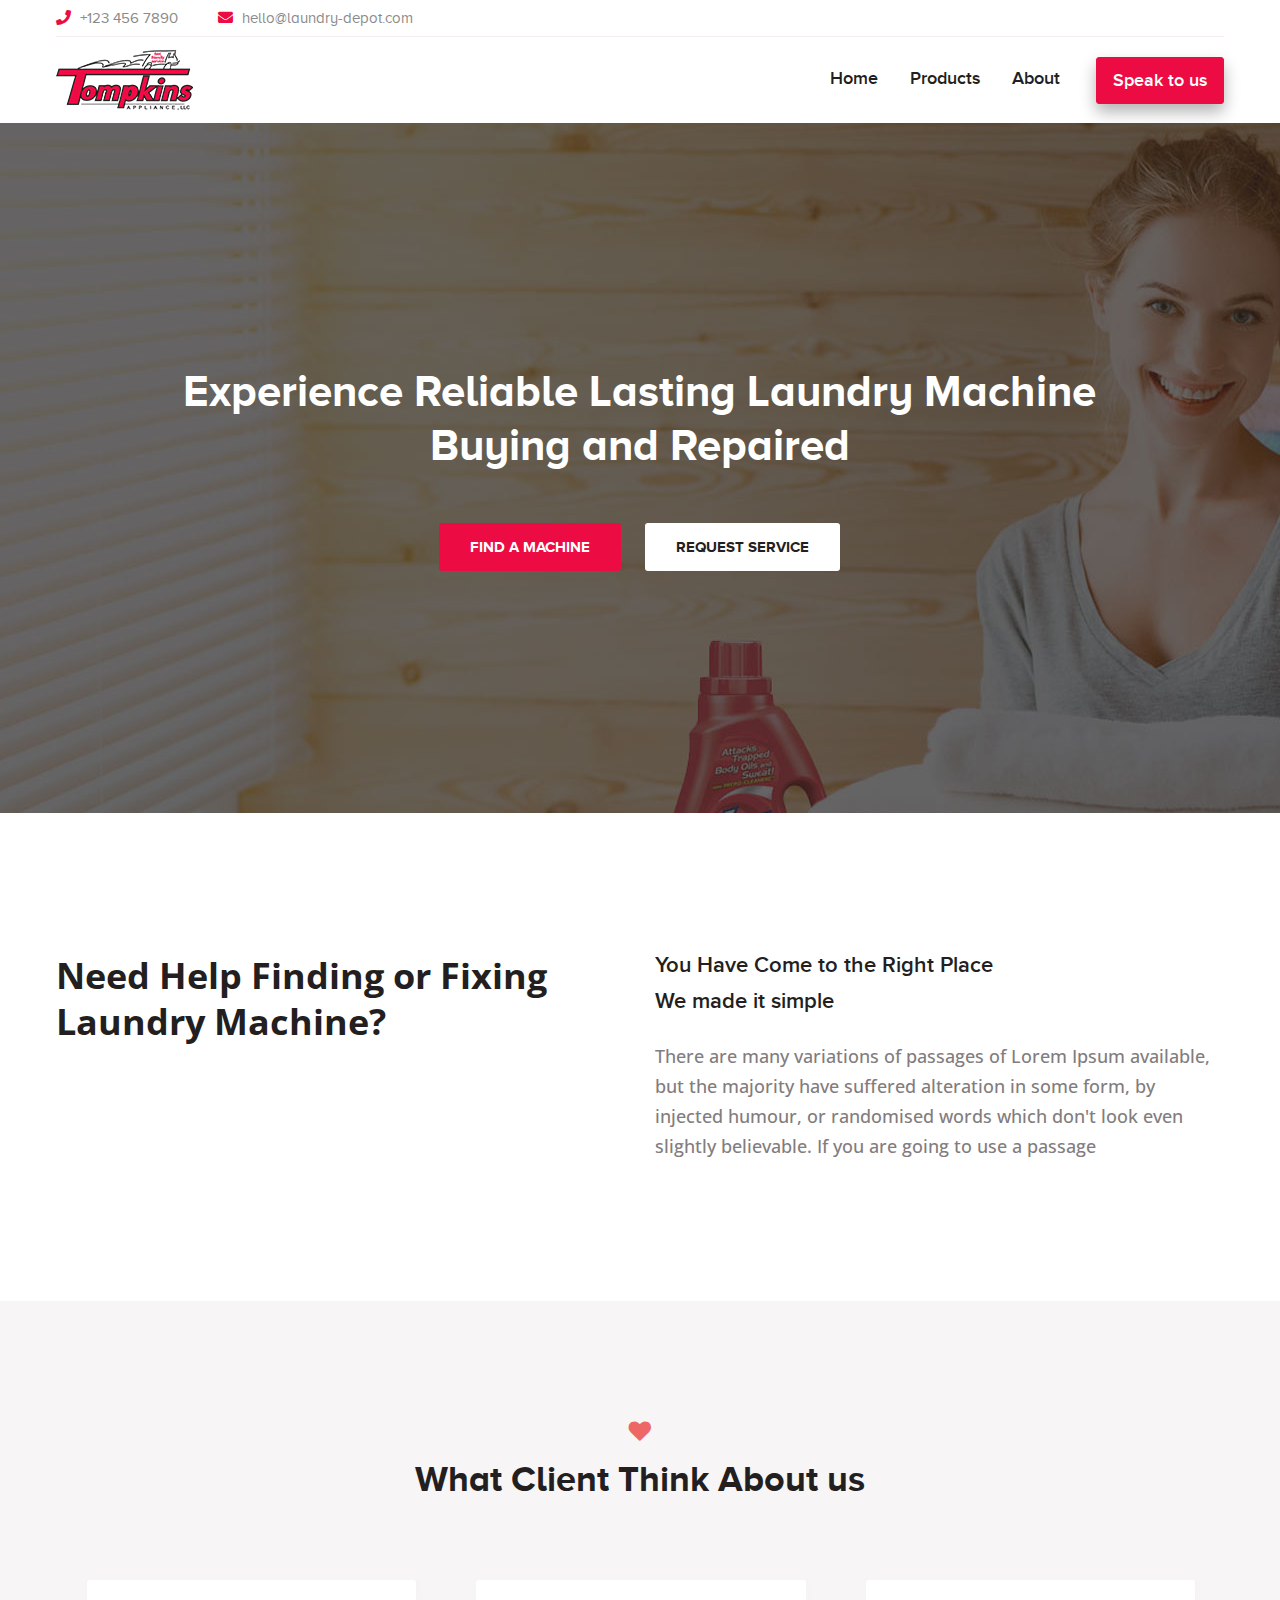
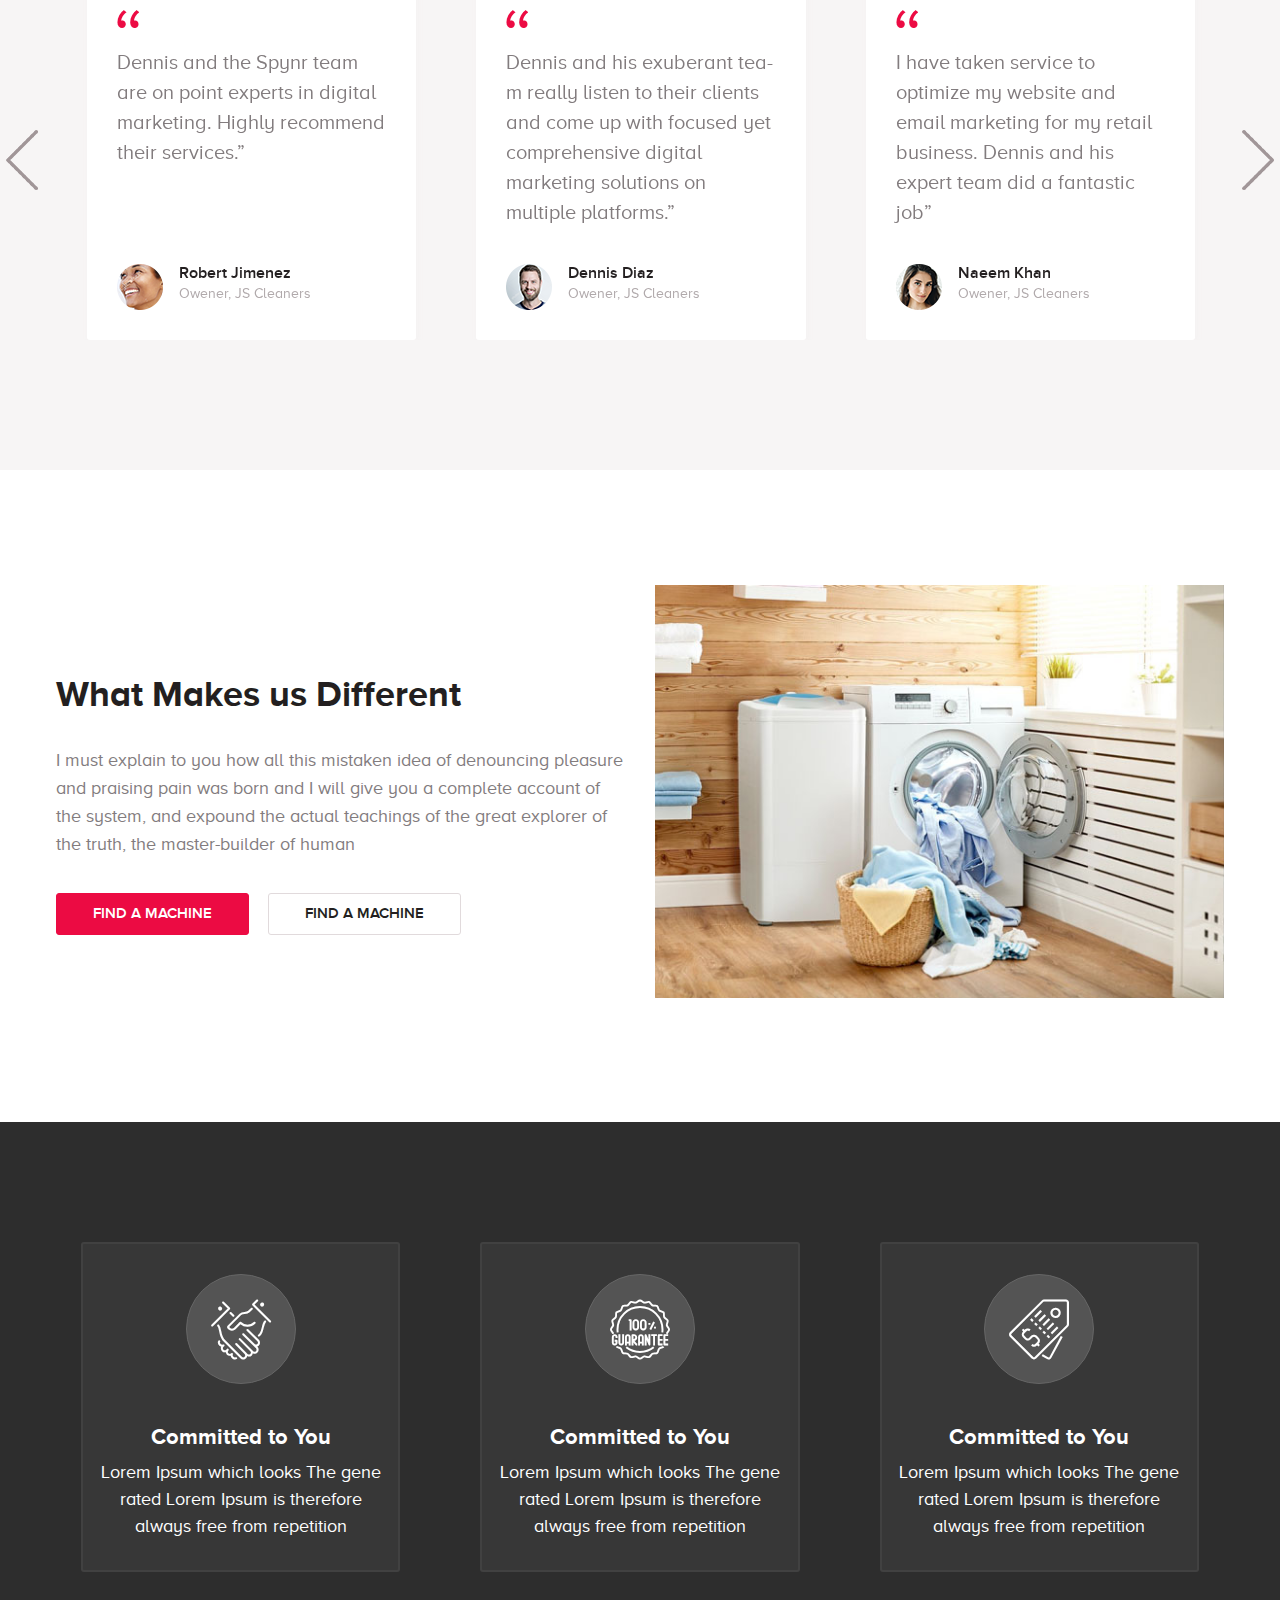
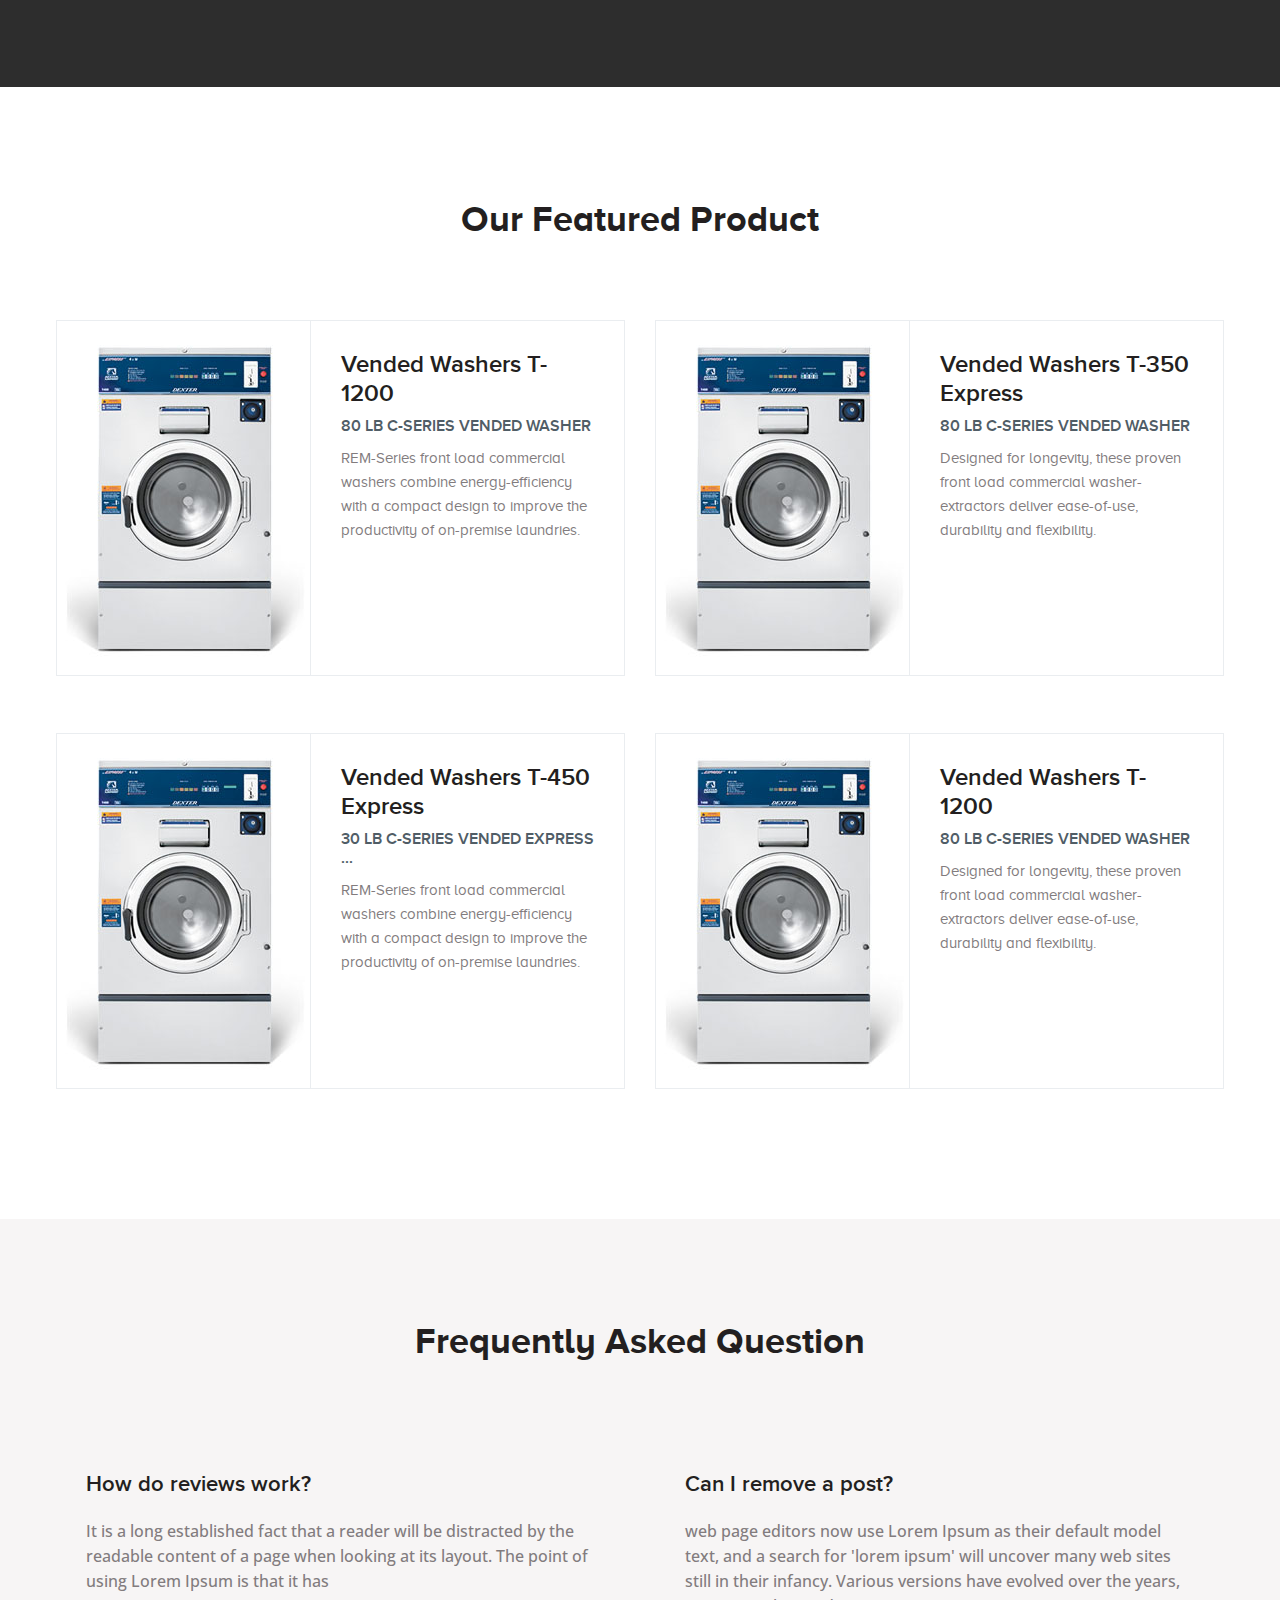
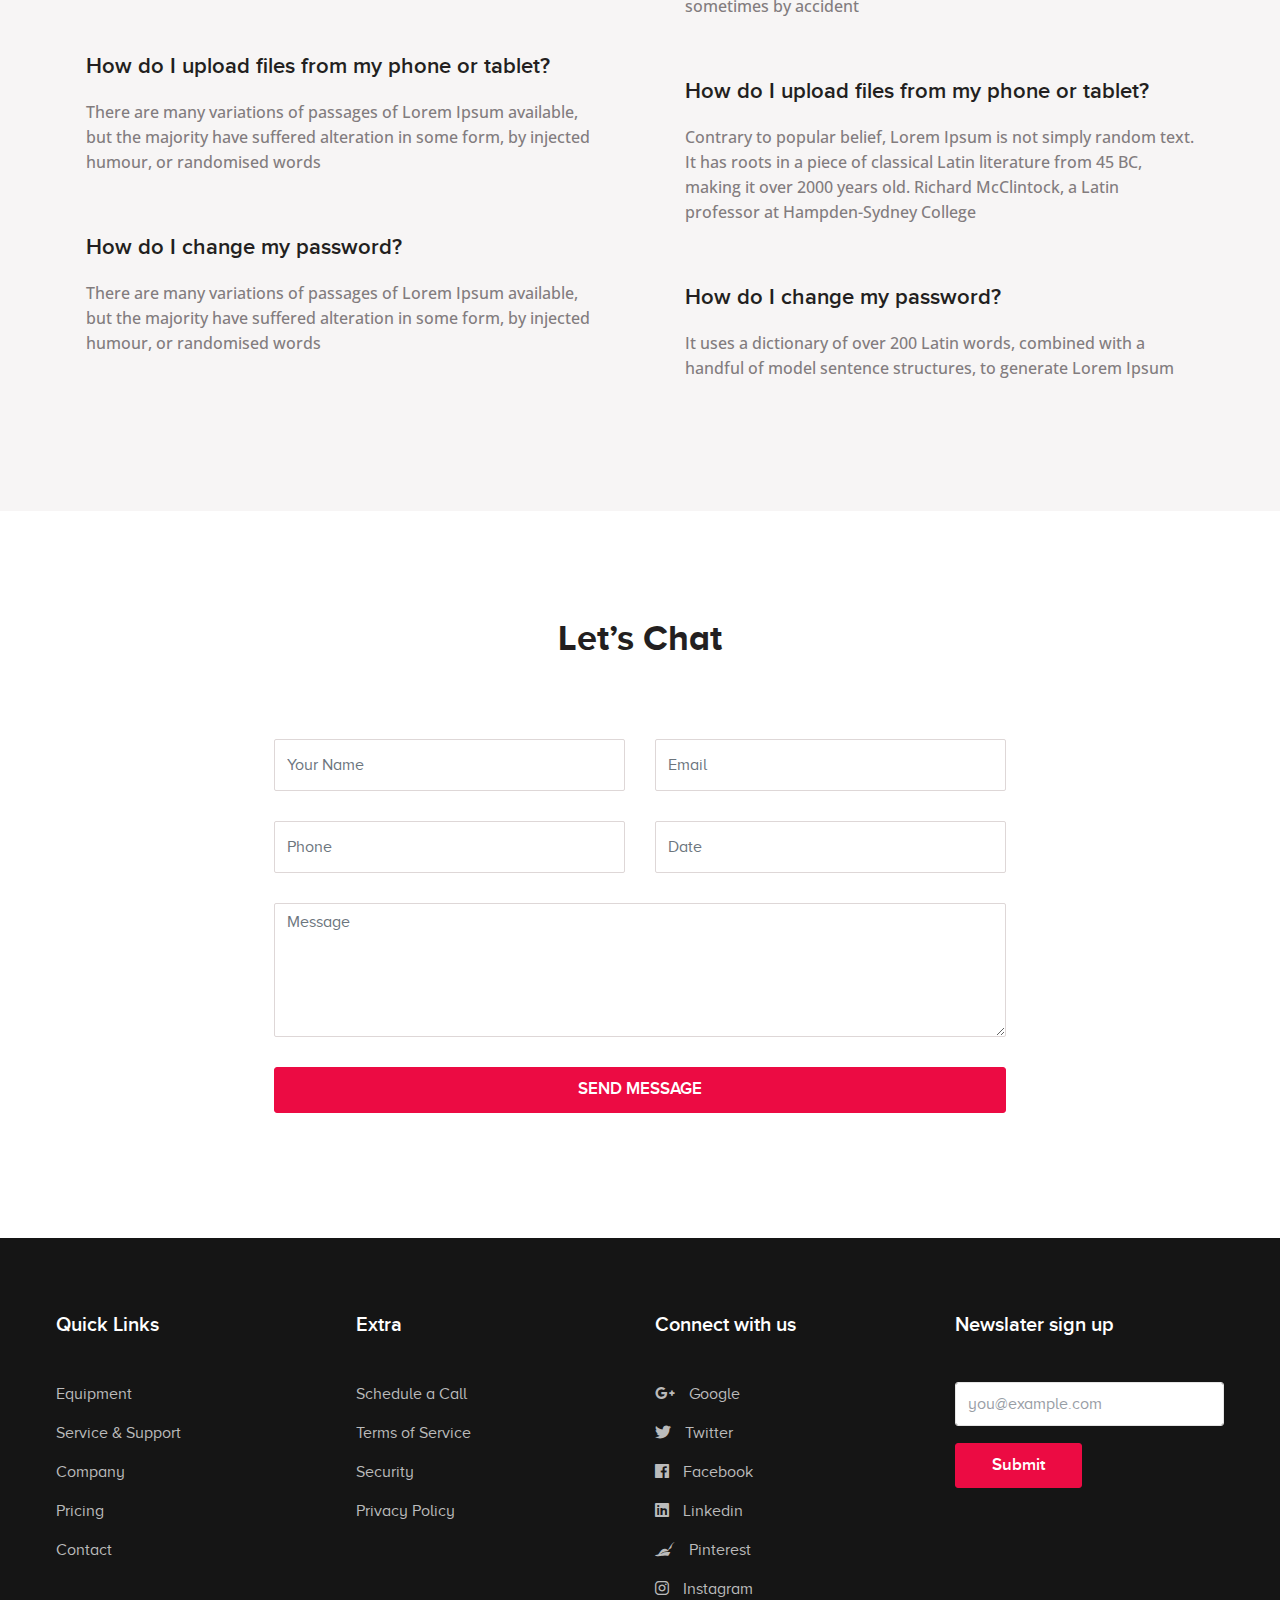
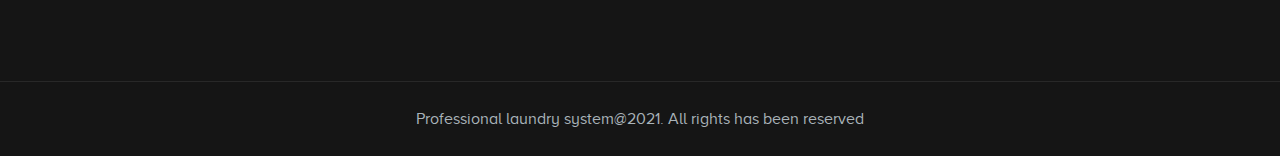
<file: index.html>
<!doctype html>
<html lang="en">

<head>
    <!-- Required meta tags -->
    <meta charset="utf-8">
    <meta name="viewport" content="width=device-width, initial-scale=1, shrink-to-fit=no">
    <!-- Bootstrap CSS -->
    <link href="https://fonts.googleapis.com/css?family=Open+Sans:300,300i,400,400i,600,600i,700,700i,800,800i"
        rel="stylesheet">
    <link href="https://fonts.googleapis.com/css?family=Fredoka+One" rel="stylesheet">
    <link href="assets/css/bootstrap.min.css" rel="stylesheet">
    <link href="assets/fontawesome/css/fontawesome-all.min.css" rel="stylesheet">
    <link href="assets/owlcarouse/css/owl.carousel.min.css" rel="stylesheet">
    <link href="assets/owlcarouse/css/owl.theme.default.min.css" rel="stylesheet">
    <link href="assets/css/style.css" rel="stylesheet">
    <title>Tompkins Appliance</title>
</head>

<body>
    <div class="container">
        <div class="top-bar">
            <div class="row">
                <div class="col-md-12">
                    <span class="tel">
                        <i class="fas fa-phone"></i> +123 456 7890
                    </span>
                    <span class="email">
                        <i class="fas fa-envelope"></i> hello@laundry-depot.com
                    </span>
                </div>
            </div>
        </div>
    </div>
    <nav class="navbar navbar-expand-lg navbar-light">
        <div class="container">
            <a class="navbar-brand" href="index.html"><img src="assets/img/logo.png" alt=""></a>
            <button class="navbar-toggler" type="button" data-toggle="collapse" data-target="#navbarSupportedContent"
                aria-controls="navbarSupportedContent" aria-expanded="false" aria-label="Toggle navigation">
                <span class="navbar-toggler-icon"></span>
            </button>
            <div class="collapse navbar-collapse" id="navbarSupportedContent">
                <ul class="navbar-nav ml-auto">
                    <li class="nav-item active">
                        <a class="nav-link" href="index.html">Home <span class="sr-only">(current)</span></a>
                    </li>
                    <li class="nav-item">
                        <a class="nav-link" href="product-service.html">Products</a>
                    </li>
                    <li class="nav-item">
                        <a class="nav-link" href="about.html">About</a>
                    </li>
                    <li class="nav-item">
                        <a class="nav-link btn btn-danger" href="contact.html">Speak to us</a>
                    </li>
                </ul>
            </div>
        </div>
    </nav>
    <!-- /.End of navbar -->
    <header class="header-wrap">
        <div class="header-content">
            <div class="container">
                <div class="row">
                    <div class="col-lg-10 offset-lg-1">
                        <div class="header-text">
                            <h1>Experience Reliable Lasting Laundry Machine
                                Buying and Repaired </h1>
                            <a href="#" class="btn btn-danger">find a machine</a>
                            <a href="#" class="btn btn-white">request service</a>
                        </div>
                    </div>
                </div>
            </div>
        </div>
    </header>
    <!-- /.End of header content -->
    <div class="help-content">
        <div class="container">
            <div class="row">
                <div class="col-md-6">
                    <h2 class="help-title">Need Help Finding or Fixing Laundry Machine?</h2>
                </div>
                <div class="col-md-6">
                    <div class="help-text">
                        <h4>You Have Come to the Right Place</h4>
                        <h4>We made it simple</h4>
                        <p>There are many variations of passages of Lorem Ipsum available, but the majority have
                            suffered alteration in some form, by injected humour,
                            or randomised words which don't look even slightly believable. If you are going to use a
                            passage</p>
                    </div>
                </div>
            </div>
        </div>
    </div>
    <!-- /.End of help text content -->
    <div class="testimonial-content">
        <div class="container">
            <div class="section-title text-center">
                <i class="fas fa-heart"></i>
                <h2 class="title">What Client Think About us</h2>
            </div>
            <div class="testimonial owl-carousel owl-theme">
                <div class="test-item">
                    <i class="test-icon"></i>
                    <p class="des">Dennis and the Spynr team are on point experts in digital marketing.
                        Highly recommend their services.”</p>
                    <div class="media avatar">
                        <img class="align-self-center mr-3" src="assets/img/avatar-1.png" alt="">
                        <div class="media-body">
                            <h5 class="avatar-name">Robert Jimenez</h5>
                            <div class="avatar-sub-title">Owener, JS Cleaners</div>
                        </div>
                    </div>
                </div>
                <div class="test-item">
                    <i class="test-icon"></i>
                    <p class="des">Dennis and his exuberant tea- m really listen to their clients and come up with
                        focused yet comprehensive digital
                        marketing solutions on multiple platforms.”</p>
                    <div class="media avatar">
                        <img class="align-self-center mr-3" src="assets/img/avatar-2.png" alt="">
                        <div class="media-body">
                            <h5 class="avatar-name">Dennis Diaz</h5>
                            <div class="avatar-sub-title">Owener, JS Cleaners</div>
                        </div>
                    </div>
                </div>
                <div class="test-item">
                    <i class="test-icon"></i>
                    <p class="des">I have taken service to optimize my website and email marketing for my retail
                        business.
                        Dennis and his expert team did a fantastic job”</p>
                    <div class="media avatar">
                        <img class="align-self-center mr-3" src="assets/img/avatar-3.png" alt="">
                        <div class="media-body">
                            <h5 class="avatar-name">Naeem Khan</h5>
                            <div class="avatar-sub-title">Owener, JS Cleaners</div>
                        </div>
                    </div>
                </div>
                <div class="test-item">
                    <i class="test-icon"></i>
                    <p class="des">Dennis and the Spynr team are on point experts in digital marketing.
                        Highly recommend their services.”</p>
                    <div class="media avatar">
                        <img class="align-self-center mr-3" src="assets/img/avatar-2.png" alt="">
                        <div class="media-body">
                            <h5 class="avatar-name">Robert Jimenez</h5>
                            <div class="avatar-sub-title">Owener, JS Cleaners</div>
                        </div>
                    </div>
                </div>

            </div>
        </div>
    </div>
    <!-- /. End of testimonial -->
    <div class="about-content">
        <div class="container">
            <div class="row justify-content-center align-items-center">
                <div class="col-md-6  text-right order-md-2">
                    <img src="assets/img/585x425-1.jpg" class="img-fluid mb-4" alt="">
                </div>
                <div class="col-md-6">
                    <div class="textbox">
                        <h3 class="title">What Makes us Different</h3>
                        <p class="des">I must explain to you how all this mistaken idea of denouncing pleasure and
                            praising pain was born and I will give you a complete account
                            of the system, and expound the actual teachings of the great explorer of the truth, the
                            master-builder of human </p>
                        <a href="#" class="btn btn-danger">find a machine</a>
                        <a href="#" class="btn btn-deafult">find a machine</a>
                    </div>
                </div>
            </div>
        </div>
    </div>
    <!-- /.End of about content -->
    <div class="service-content">
        <div class="container">
            <div class="row">
                <div class="col-md-4">
                    <div class="service-box text-center">
                        <div class="icon">
                            <i class="flaticon-handshake"></i>
                        </div>
                        <h4 class="title">Committed to You</h4>
                        <p class="service-des">Lorem Ipsum which looks The gene rated Lorem Ipsum is therefore always
                            free from repetition</p>
                    </div>
                </div>
                <div class="col-md-4">
                    <div class="service-box text-center">
                        <div class="icon">
                            <i class="flaticon-guarantee-1"></i>
                        </div>
                        <h4 class="title">Committed to You</h4>
                        <p class="service-des">Lorem Ipsum which looks The gene rated Lorem Ipsum is therefore always
                            free from repetition</p>
                    </div>
                </div>
                <div class="col-md-4">
                    <div class="service-box text-center">
                        <div class="icon">
                            <i class="flaticon-black"></i>
                        </div>
                        <h4 class="title">Committed to You</h4>
                        <p class="service-des">Lorem Ipsum which looks The gene rated Lorem Ipsum is therefore always
                            free from repetition</p>
                    </div>
                </div>
            </div>
        </div>
    </div>
    <!-- /.End of service content-->
    <div class="featured-content">
        <div class="container">
            <div class="section-title text-center">
                <h2 class="title">Our Featured Product</h2>
            </div>
            <div class="row">
                <div class="col-md-6">
                    <div class="media feature-item">
                        <div class="feature-img align-self-start">
                            <img src="assets/img/267x325-1.jpg" class="img-fluid" alt="Feature placeholder image">
                        </div>
                        <div class="media-body">
                            <h5 class="title mt-0">Vended Washers T-1200</h5>
                            <h6 class="sub-title">80 LB C-SERIES VENDED WASHER</h6>
                            <p class="feature-des">REM-Series front load commercial washers combine energy-efficiency
                                with a compact design to improve the productivity of on-premise laundries.</p>
                        </div>
                    </div>
                    <div class="media feature-item">
                        <div class="feature-img align-self-start">
                            <img src="assets/img/267x325-1.jpg" class="img-fluid" alt="Feature placeholder image">
                        </div>
                        <div class="media-body">
                            <h5 class="title mt-0">Vended Washers T-450 Express</h5>
                            <h6 class="sub-title">30 LB C-SERIES VENDED EXPRESS ...</h6>
                            <p class="feature-des">REM-Series front load commercial washers combine energy-efficiency
                                with a compact design to improve the productivity of on-premise laundries.</p>
                        </div>
                    </div>
                </div>
                <div class="col-md-6">
                    <div class="media feature-item">
                        <div class="feature-img align-self-start">
                            <img src="assets/img/267x325-1.jpg" class="img-fluid" alt="Feature placeholder image">
                        </div>
                        <div class="media-body">
                            <h5 class="title mt-0">Vended Washers T-350 Express</h5>
                            <h6 class="sub-title">80 LB C-SERIES VENDED WASHER</h6>
                            <p class="feature-des">Designed for longevity, these proven front load commercial
                                washer-extractors deliver ease-of-use, durability and flexibility.</p>
                        </div>
                    </div>
                    <div class="media feature-item">
                        <div class="feature-img align-self-start">
                            <img src="assets/img/267x325-1.jpg" class="img-fluid" alt="Feature placeholder image">
                        </div>
                        <div class="media-body">
                            <h5 class="title mt-0">Vended Washers T-1200</h5>
                            <h6 class="sub-title">80 LB C-SERIES VENDED WASHER</h6>
                            <p class="feature-des">Designed for longevity, these proven front load commercial
                                washer-extractors deliver ease-of-use, durability and flexibility.</p>
                        </div>
                    </div>
                </div>
            </div>
        </div>
    </div>
    <!-- /. Featured content -->
    <div class="faq-content">
        <div class="container">
            <div class="section-title text-center">
                <h2 class="title">Frequently Asked Question</h2>
            </div>
            <div class="row">
                <div class="col-md-6">
                    <div class="faq-box">
                        <h4 class="faq-title">How do reviews work?</h4>
                        <p class="faq-des">It is a long established fact that a reader will be distracted by the
                            readable content of a page when looking at its layout.
                            The point of using Lorem Ipsum is that it has </p>
                    </div>
                    <div class="faq-box">
                        <h4 class="faq-title">How do I upload files from my phone or tablet?</h4>
                        <p class="faq-des">There are many variations of passages of Lorem Ipsum available, but the
                            majority have suffered alteration in some form,
                            by injected humour, or randomised words</p>
                    </div>
                    <div class="faq-box">
                        <h4 class="faq-title">How do I change my password?</h4>
                        <p class="faq-des">There are many variations of passages of Lorem Ipsum available, but the
                            majority have suffered alteration in some form,
                            by injected humour, or randomised words</p>
                    </div>
                </div>
                <div class="col-md-6">
                    <div class="faq-box">
                        <h4 class="faq-title">Can I remove a post?</h4>
                        <p class="faq-des">web page editors now use Lorem Ipsum as their default model text, and a
                            search for 'lorem ipsum' will uncover many
                            web sites still in their infancy. Various versions have evolved over the years, sometimes by
                            accident </p>
                    </div>
                    <div class="faq-box">
                        <h4 class="faq-title">How do I upload files from my phone or tablet?</h4>
                        <p class="faq-des">Contrary to popular belief, Lorem Ipsum is not simply random text. It has
                            roots in a piece of classical Latin literature
                            from 45 BC, making it over 2000 years old. Richard McClintock, a Latin professor at
                            Hampden-Sydney College</p>
                    </div>
                    <div class="faq-box">
                        <h4 class="faq-title">How do I change my password?</h4>
                        <p class="faq-des">It uses a dictionary of over 200 Latin words, combined with a handful of
                            model sentence structures, to generate Lorem Ipsum</p>
                    </div>
                </div>
            </div>
        </div>
    </div>
    <!-- /.End of F.A.Q content -->
    <div class="contact-content">
        <div class="container">
            <div class="section-title text-center">
                <h2 class="title">Let’s Chat</h2>
            </div>
            <form class="contact-form">
                <div class="row">
                    <div class="col-md-6">
                        <div class="form-group">
                            <input type="text" class="form-control" id="name" placeholder="Your Name">
                        </div>
                    </div>
                    <div class="col-md-6">
                        <div class="form-group">
                            <input type="email" class="form-control" id="email" placeholder="Email">
                        </div>
                    </div>
                </div>
                <div class="row">
                    <div class="col-md-6">
                        <div class="form-group">
                            <input type="text" class="form-control" id="phone" placeholder="Phone">
                        </div>
                    </div>
                    <div class="col-md-6">
                        <div class="form-group">
                            <input type="email" class="form-control" id="date" placeholder="Date">
                        </div>
                    </div>
                </div>
                <div class="form-group">
                    <textarea class="form-control" id="message" rows="5" placeholder="Message"></textarea>
                </div>
                <a href="#" class="btn btn-danger btn-block">SEND MESSAGE</a>
            </form>
        </div>
    </div>
    <!-- /. End of contact content -->
    <footer>
        <div class="container">
            <div class="row">
                <div class="col-sm-6 col-md-3">
                    <div class="f-col">
                        <h3 class="title">Quick Links</h3>
                        <div class="f-link">
                            <a href="#">Equipment</a>
                            <a href="#">Service & Support</a>
                            <a href="#">Company</a>
                            <a href="#">Pricing</a>
                            <a href="#">Contact</a>
                        </div>
                    </div>
                </div>
                <div class="col-sm-6 col-md-3">
                    <div class="f-col">
                        <h3 class="title">Extra</h3>
                        <div class="f-link">
                            <a href="#">Schedule a Call</a>
                            <a href="#">Terms of Service</a>
                            <a href="#">Security</a>
                            <a href="#">Privacy Policy</a>
                        </div>
                    </div>
                </div>
                <div class="col-sm-6 col-md-3">
                    <div class="f-col">
                        <h3 class="title">Connect with us</h3>
                        <div class="f-link">
                            <a href="#"><i class="fab fa-google-plus-g"></i> Google</a>
                            <a href="#"><i class="fab fa-twitter"></i> Twitter</a>
                            <a href="#"><i class="fab fa-facebook"></i> Facebook</a>
                            <a href="#"><i class="fab fa-linkedin"></i> Linkedin</a>
                            <a href="#"><i class="fab fa-pied-piper"></i> Pinterest</a>
                            <a href="#"><i class="fab fa-instagram"></i> Instagram</a>
                        </div>
                    </div>
                </div>
                <div class="col-sm-6 col-md-3">
                    <div class="f-col">
                        <h3 class="title">Newslater sign up</h3>
                        <form class="newslatter">
                            <input type="email" class="form-control" id="newslatter" placeholder="you@example.com">
                            <a href="#" class="btn btn-danger">Submit</a>
                        </form>
                    </div>
                </div>
            </div>
        </div>
        <div class="sub-footer text-center">
            <p>Professional laundry system@2021. All rights has been reserved</p>
        </div>
    </footer>
    <!-- /.End of footer -->
    <!-- Optional JavaScript -->
    <!-- jQuery first, then Popper.js, then Bootstrap JS -->
    <script src="assets/js/jquery-3.3.1.min.js"></script>
    <script src="assets/js/bootstrap.min.js"></script>
    <script src="assets/owlcarouse/owl.carousel.min.js"></script>
    <script src="assets/js/script.js"></script>
</body>

</html>
</file>
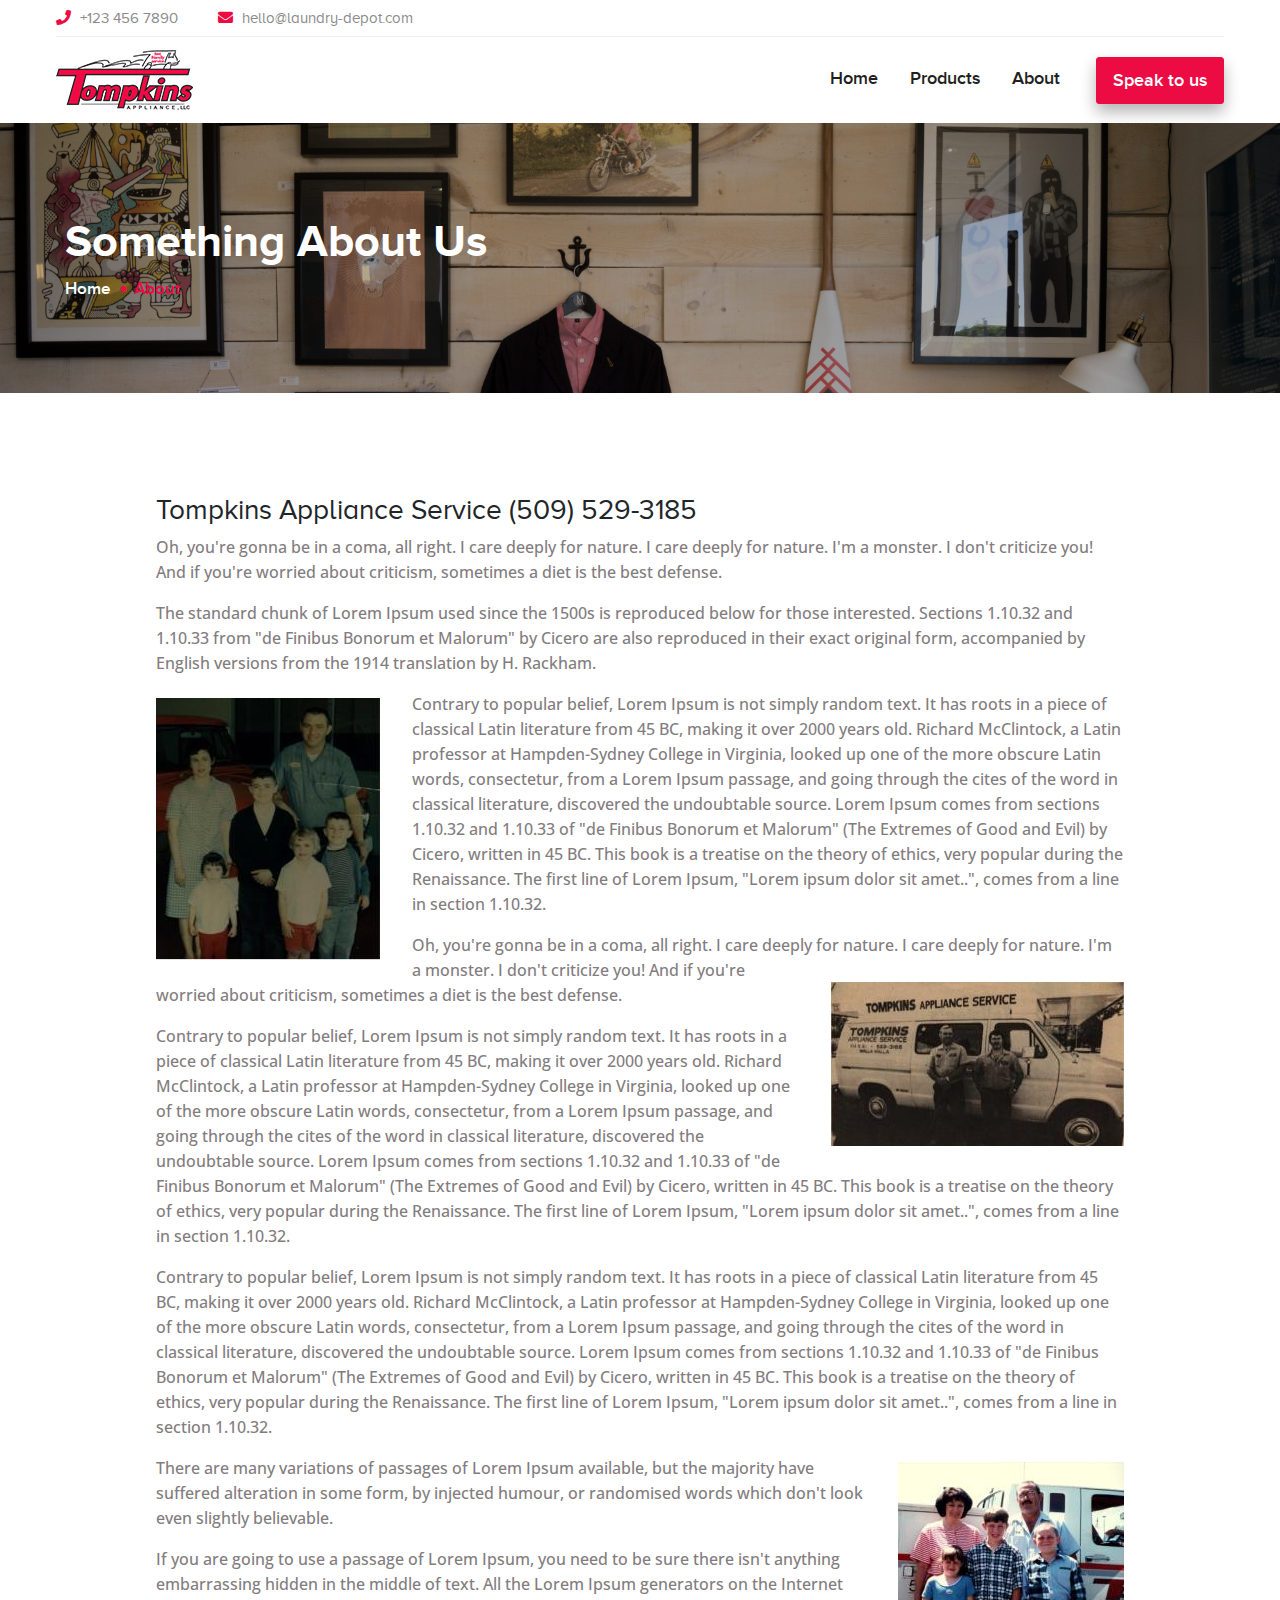
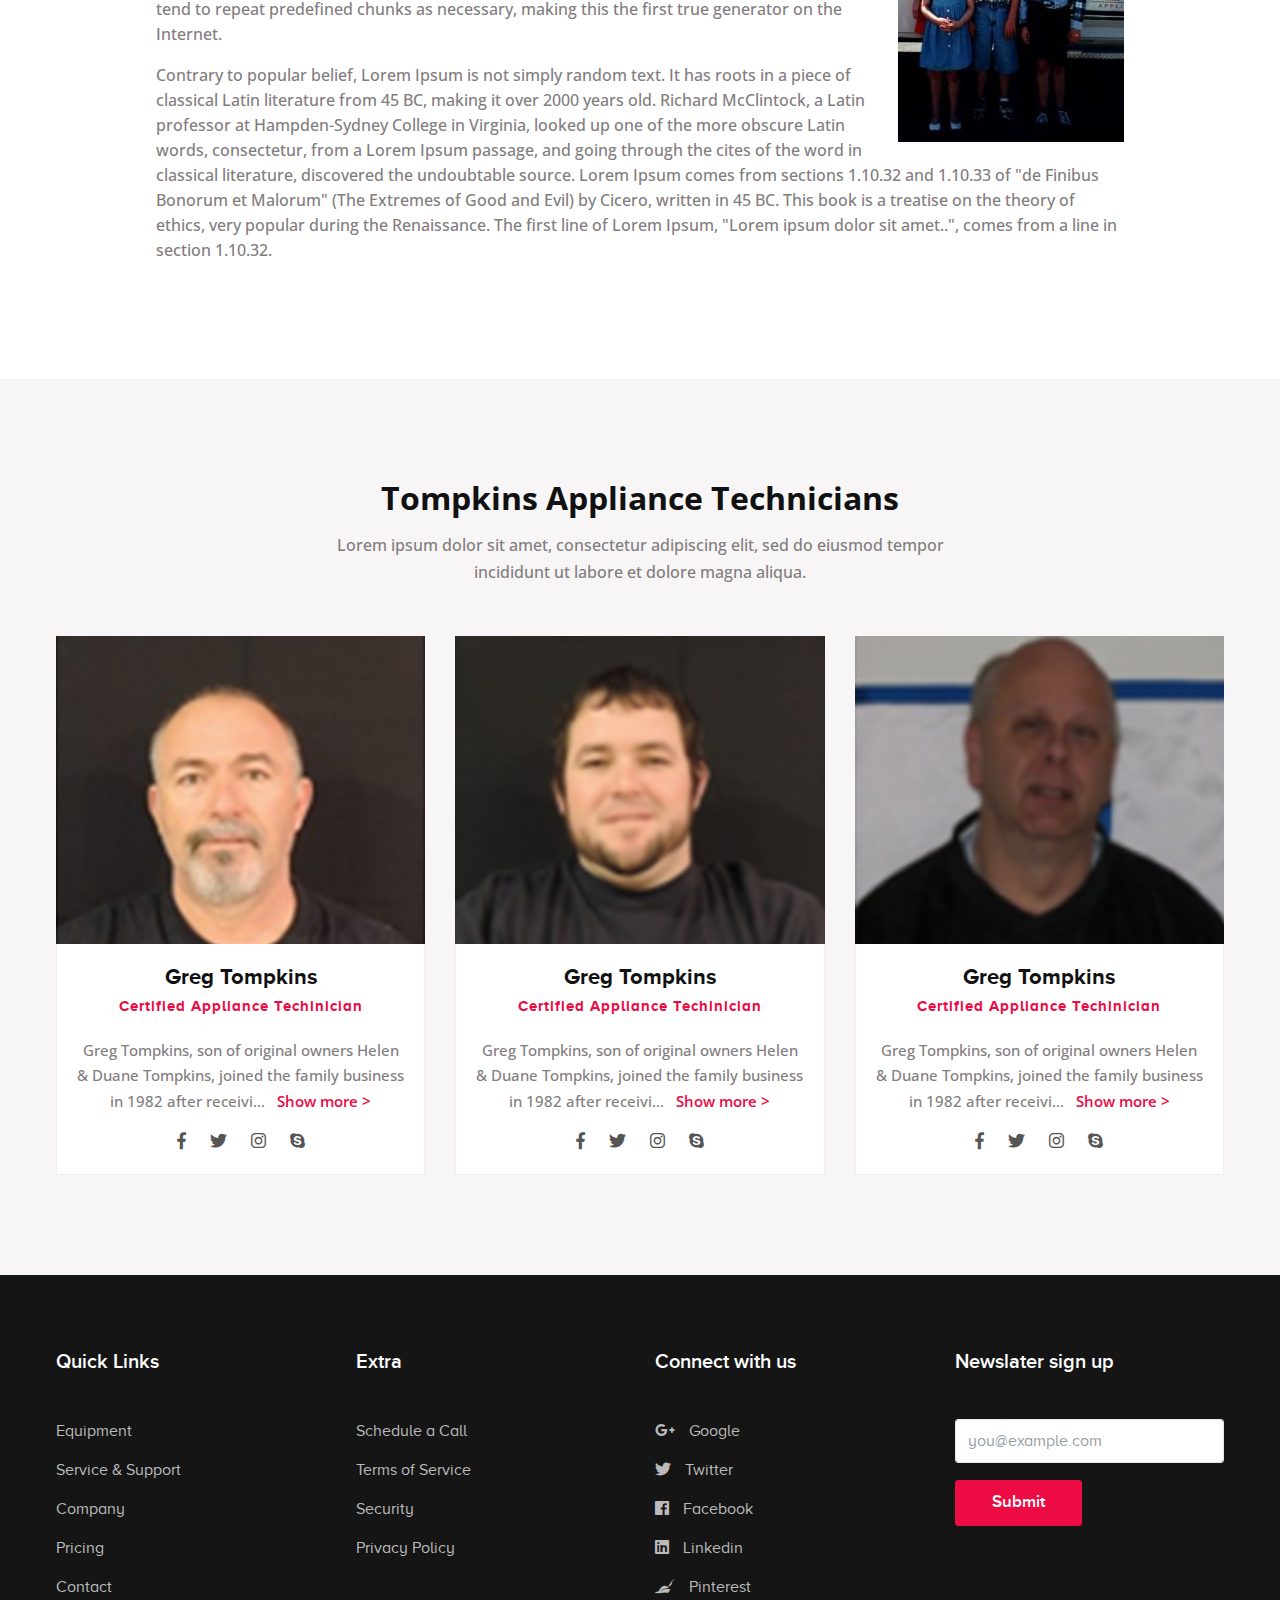
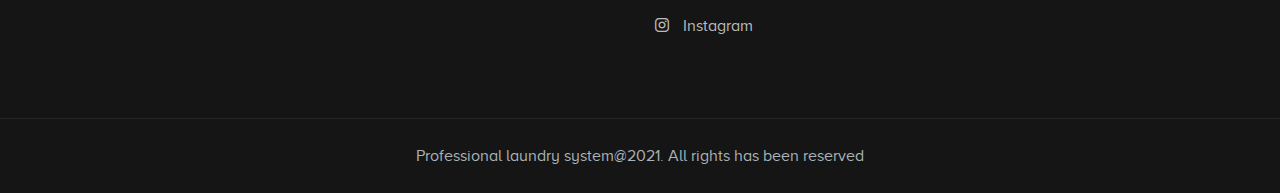
<file: about.html>
<!doctype html>
<html lang="en">

<head>
    <!-- Required meta tags -->
    <meta charset="utf-8">
    <meta name="viewport" content="width=device-width, initial-scale=1, shrink-to-fit=no">
    <!-- Bootstrap CSS -->
    <link href="https://fonts.googleapis.com/css?family=Open+Sans:300,300i,400,400i,600,600i,700,700i,800,800i"
        rel="stylesheet">
    <link href="https://fonts.googleapis.com/css?family=Fredoka+One" rel="stylesheet">
    <link href="assets/css/bootstrap.min.css" rel="stylesheet">
    <link href="assets/fontawesome/css/fontawesome-all.min.css" rel="stylesheet">
    <link href="assets/owlcarouse/css/owl.carousel.min.css" rel="stylesheet">
    <link href="assets/owlcarouse/css/owl.theme.default.min.css" rel="stylesheet">
    <link href="assets/css/style.css" rel="stylesheet">
    <title>Tompkins Appliance</title>
</head>

<body>
    <div class="container">
        <div class="top-bar">
            <div class="row">
                <div class="col-md-12">
                    <span class="tel">
                        <i class="fas fa-phone"></i> +123 456 7890
                    </span>
                    <span class="email">
                        <i class="fas fa-envelope"></i> hello@laundry-depot.com
                    </span>
                </div>
            </div>
        </div>
    </div>
    <nav class="navbar navbar-expand-lg navbar-light">
        <div class="container">
            <a class="navbar-brand" href="index.html"><img src="assets/img/logo.png" alt=""></a>
            <button class="navbar-toggler" type="button" data-toggle="collapse" data-target="#navbarSupportedContent"
                aria-controls="navbarSupportedContent" aria-expanded="false" aria-label="Toggle navigation">
                <span class="navbar-toggler-icon"></span>
            </button>
            <div class="collapse navbar-collapse" id="navbarSupportedContent">
                <ul class="navbar-nav ml-auto">
                    <li class="nav-item active">
                        <a class="nav-link" href="index.html">Home <span class="sr-only">(current)</span></a>
                    </li>
                    <li class="nav-item">
                        <a class="nav-link" href="product-service.html">Products</a>
                    </li>
                    <li class="nav-item">
                        <a class="nav-link" href="about.html">About</a>
                    </li>
                    <li class="nav-item">
                        <a class="nav-link btn btn-danger" href="contact.html">Speak to us</a>
                    </li>
                </ul>
            </div>
        </div>
    </nav>
    <header class="page-header">
        <div class="header-content">
            <div class="container">
                <h2>Something About Us</h2>
                <div class="breadcrumb">
                    <ul class="clearfix">
                        <li class="ib"><a href="index.html">Home</a></li>
                        <li class="ib current-page">About</li>
                    </ul>
                </div>
            </div>
        </div>
    </header>
    <!-- /.End of page header -->
    <div class="aboutPage-content">
        <div class="container">
            <div class="row d-flex justify-content-center">
                <div class="col-md-10">
                    <div class="about-text">
                        <h3>Tompkins Appliance Service (509) 529-3185</h3>
                        <p> Oh, you're gonna be in a coma, all right. I care deeply for nature. I care deeply for
                            nature.
                            I'm a monster. I don't criticize you! And if you're worried about criticism, sometimes a
                            diet is
                            the best defense.</p>
                        <p> The standard chunk of Lorem Ipsum used since the 1500s is reproduced below for those
                            interested.
                            Sections 1.10.32 and 1.10.33 from "de Finibus Bonorum et Malorum" by Cicero are also
                            reproduced
                            in their exact original form, accompanied by English versions from the 1914 translation by
                            H. Rackham.</p>
                        <img src="assets/img/about-1.jpg" alt="Image" class="alignleft img-responsive">
                        <p>Contrary to popular belief, Lorem Ipsum is not simply random text. It has roots in a piece of
                            classical Latin literature from 45 BC,
                            making it over 2000 years old. Richard McClintock, a Latin professor at Hampden-Sydney
                            College in Virginia, looked up one of the more
                            obscure Latin words, consectetur, from a Lorem Ipsum passage, and going through the cites of
                            the word in classical literature, discovered
                            the undoubtable source. Lorem Ipsum comes from sections 1.10.32 and 1.10.33 of "de Finibus
                            Bonorum et Malorum" (The Extremes of Good and Evil)
                            by Cicero, written in 45 BC. This book is a treatise on the theory of ethics, very popular
                            during the Renaissance. The first line of Lorem Ipsum,
                            "Lorem ipsum dolor sit amet..", comes from a line in section 1.10.32.</p>
                        <p>
                            <img src="assets/img/about-2.jpg" alt="Image" class="alignright img-responsive">
                            Oh, you're gonna be in a coma, all right. I care deeply for nature. I care deeply for
                            nature.
                            I'm a monster. I don't criticize you! And if you're worried about criticism, sometimes a
                            diet is
                            the best defense.
                        </p>
                        <p>Contrary to popular belief, Lorem Ipsum is not simply random text. It has roots in a piece of
                            classical Latin literature from 45 BC,
                            making it over 2000 years old. Richard McClintock, a Latin professor at Hampden-Sydney
                            College in Virginia, looked up one of the more
                            obscure Latin words, consectetur, from a Lorem Ipsum passage, and going through the cites of
                            the word in classical literature, discovered
                            the undoubtable source. Lorem Ipsum comes from sections 1.10.32 and 1.10.33 of "de Finibus
                            Bonorum et Malorum" (The Extremes of Good and Evil)
                            by Cicero, written in 45 BC. This book is a treatise on the theory of ethics, very popular
                            during the Renaissance. The first line of Lorem Ipsum,
                            "Lorem ipsum dolor sit amet..", comes from a line in section 1.10.32.</p>
                        <p>Contrary to popular belief, Lorem Ipsum is not simply random text. It has roots in a piece of
                            classical Latin literature from 45 BC,
                            making it over 2000 years old. Richard McClintock, a Latin professor at Hampden-Sydney
                            College in Virginia, looked up one of the more
                            obscure Latin words, consectetur, from a Lorem Ipsum passage, and going through the cites of
                            the word in classical literature, discovered
                            the undoubtable source. Lorem Ipsum comes from sections 1.10.32 and 1.10.33 of "de Finibus
                            Bonorum et Malorum" (The Extremes of Good and Evil)
                            by Cicero, written in 45 BC. This book is a treatise on the theory of ethics, very popular
                            during the Renaissance. The first line of Lorem Ipsum,
                            "Lorem ipsum dolor sit amet..", comes from a line in section 1.10.32.</p>
                        <img src="assets/img/about-3.jpg" alt="Image" class="alignright img-responsive">
                        <p>There are many variations of passages of Lorem Ipsum available, but the majority have
                            suffered alteration in some form, by injected humour, or randomised
                            words which don't look even slightly believable. </p>
                        <p> If you are going to use a passage of Lorem Ipsum, you need to be sure there isn't anything
                            embarrassing hidden in the middle of text. All the Lorem Ipsum
                            generators on the Internet tend to repeat predefined chunks as necessary, making this the
                            first true generator on the Internet.</p>
                        <p>Contrary to popular belief, Lorem Ipsum is not simply random text. It has roots in a piece of
                            classical Latin literature from 45 BC,
                            making it over 2000 years old. Richard McClintock, a Latin professor at Hampden-Sydney
                            College in Virginia, looked up one of the more
                            obscure Latin words, consectetur, from a Lorem Ipsum passage, and going through the cites of
                            the word in classical literature, discovered
                            the undoubtable source. Lorem Ipsum comes from sections 1.10.32 and 1.10.33 of "de Finibus
                            Bonorum et Malorum" (The Extremes of Good and Evil)
                            by Cicero, written in 45 BC. This book is a treatise on the theory of ethics, very popular
                            during the Renaissance. The first line of Lorem Ipsum,
                            "Lorem ipsum dolor sit amet..", comes from a line in section 1.10.32.</p>
                    </div>
                </div>
            </div>
        </div>
        <div class="team-member-content">
            <div class="container">
                <div class="row">
                    <div class="col-md-12">
                        <div class="section-heading text-center">
                            <!--<span>Meet Our Technicians</span>-->
                            <h3>Tompkins Appliance Technicians</h3>
                            <div class="section-heading-line"></div>
                            <p>Lorem ipsum dolor sit amet, consectetur adipiscing elit, sed do eiusmod tempor<br
                                    class="d-none d-xl-block">incididunt ut labore et dolore magna aliqua.</p>
                        </div>
                    </div>
                </div>
                <div class="row">
                    <div class="col-sm-6 col-md-4 ">
                        <div class="team-member">
                            <div class="team-member-img"><img alt="img" src="assets/img/member-1.png"></div>
                            <div class="team-member-text">
                                <h4>Greg Tompkins</h4><span class="sub-title-name">Certified Appliance
                                    Techinician</span>
                                <p class="more">Greg Tompkins, son of original owners Helen & Duane Tompkins,
                                    joined the family business in 1982 after receiving a technical
                                    degree form Lewis & Clark State College. The business was passed
                                    on to him in 1985 after Duane passed away, Greg and his wife Nancy kept the business
                                    running
                                    while raising there four children in town.</p>
                                <ul>
                                    <li><a href="#"><i class="fab fa-facebook-f"></i></a></li>
                                    <li><a href="#"><i class="fab fa-twitter"></i></a></li>
                                    <li><a href="#"><i class="fab fa-instagram"></i></a></li>
                                    <li><a href="#"><i class="fab fa-skype"></i></a></li>
                                </ul>
                            </div>
                        </div>
                    </div>
                    <div class="col-sm-6 col-md-4 ">
                        <div class="team-member">
                            <div class="team-member-img"><img alt="img" src="assets/img/member-2.png"></div>
                            <div class="team-member-text">
                                <h4>Greg Tompkins</h4><span class="sub-title-name">Certified Appliance
                                    Techinician</span>
                                <p class="more">Greg Tompkins, son of original owners Helen & Duane Tompkins,
                                    joined the family business in 1982 after receiving a technical
                                    degree form Lewis & Clark State College. The business was passed
                                    on to him in 1985 after Duane passed away, Greg and his wife Nancy kept the business
                                    running
                                    while raising there four children in town.</p>
                                <ul>
                                    <li><a href="#"><i class="fab fa-facebook-f"></i></a></li>
                                    <li><a href="#"><i class="fab fa-twitter"></i></a></li>
                                    <li><a href="#"><i class="fab fa-instagram"></i></a></li>
                                    <li><a href="#"><i class="fab fa-skype"></i></a></li>
                                </ul>
                            </div>
                        </div>
                    </div>
                    <div class="col-sm-6 col-md-4 ">
                        <div class="team-member">
                            <div class="team-member-img"><img alt="img" src="assets/img/member-3.png"></div>
                            <div class="team-member-text">
                                <h4>Greg Tompkins</h4><span class="sub-title-name">Certified Appliance
                                    Techinician</span>
                                <p class="more">Greg Tompkins, son of original owners Helen & Duane Tompkins,
                                    joined the family business in 1982 after receiving a technical
                                    degree form Lewis & Clark State College. The business was passed
                                    on to him in 1985 after Duane passed away, Greg and his wife Nancy kept the business
                                    running
                                    while raising there four children in town.</p>
                                <ul>
                                    <li><a href="#"><i class="fab fa-facebook-f"></i></a></li>
                                    <li><a href="#"><i class="fab fa-twitter"></i></a></li>
                                    <li><a href="#"><i class="fab fa-instagram"></i></a></li>
                                    <li><a href="#"><i class="fab fa-skype"></i></a></li>
                                </ul>
                            </div>
                        </div>
                    </div>
                </div>
            </div>
        </div>
    </div>
    <footer>
        <div class="container">
            <div class="row">
                <div class="col-sm-6 col-md-3">
                    <div class="f-col">
                        <h3 class="title">Quick Links</h3>
                        <div class="f-link">
                            <a href="#">Equipment</a>
                            <a href="#">Service & Support</a>
                            <a href="#">Company</a>
                            <a href="#">Pricing</a>
                            <a href="#">Contact</a>
                        </div>
                    </div>
                </div>
                <div class="col-sm-6 col-md-3">
                    <div class="f-col">
                        <h3 class="title">Extra</h3>
                        <div class="f-link">
                            <a href="#">Schedule a Call</a>
                            <a href="#">Terms of Service</a>
                            <a href="#">Security</a>
                            <a href="#">Privacy Policy</a>
                        </div>
                    </div>
                </div>
                <div class="col-sm-6 col-md-3">
                    <div class="f-col">
                        <h3 class="title">Connect with us</h3>
                        <div class="f-link">
                            <a href="#"><i class="fab fa-google-plus-g"></i> Google</a>
                            <a href="#"><i class="fab fa-twitter"></i> Twitter</a>
                            <a href="#"><i class="fab fa-facebook"></i> Facebook</a>
                            <a href="#"><i class="fab fa-linkedin"></i> Linkedin</a>
                            <a href="#"><i class="fab fa-pied-piper"></i> Pinterest</a>
                            <a href="#"><i class="fab fa-instagram"></i> Instagram</a>
                        </div>
                    </div>
                </div>
                <div class="col-sm-6 col-md-3">
                    <div class="f-col">
                        <h3 class="title">Newslater sign up</h3>
                        <form class="newslatter">
                            <input type="email" class="form-control" id="newslatter" placeholder="you@example.com">
                            <a href="#" class="btn btn-danger">Submit</a>
                        </form>
                    </div>
                </div>
            </div>
        </div>
        <div class="sub-footer text-center">
            <p>Professional laundry system@2021. All rights has been reserved</p>
        </div>
    </footer>
    <!-- /.End of footer -->
    <!-- Optional JavaScript -->
    <!-- jQuery first, then Popper.js, then Bootstrap JS -->
    <script src="assets/js/jquery-3.3.1.min.js"></script>
    <script src="assets/js/bootstrap.min.js"></script>
    <script src="assets/owlcarouse/owl.carousel.min.js"></script>
    <script src="assets/js/script.js"></script>
</body>

</html>
</file>
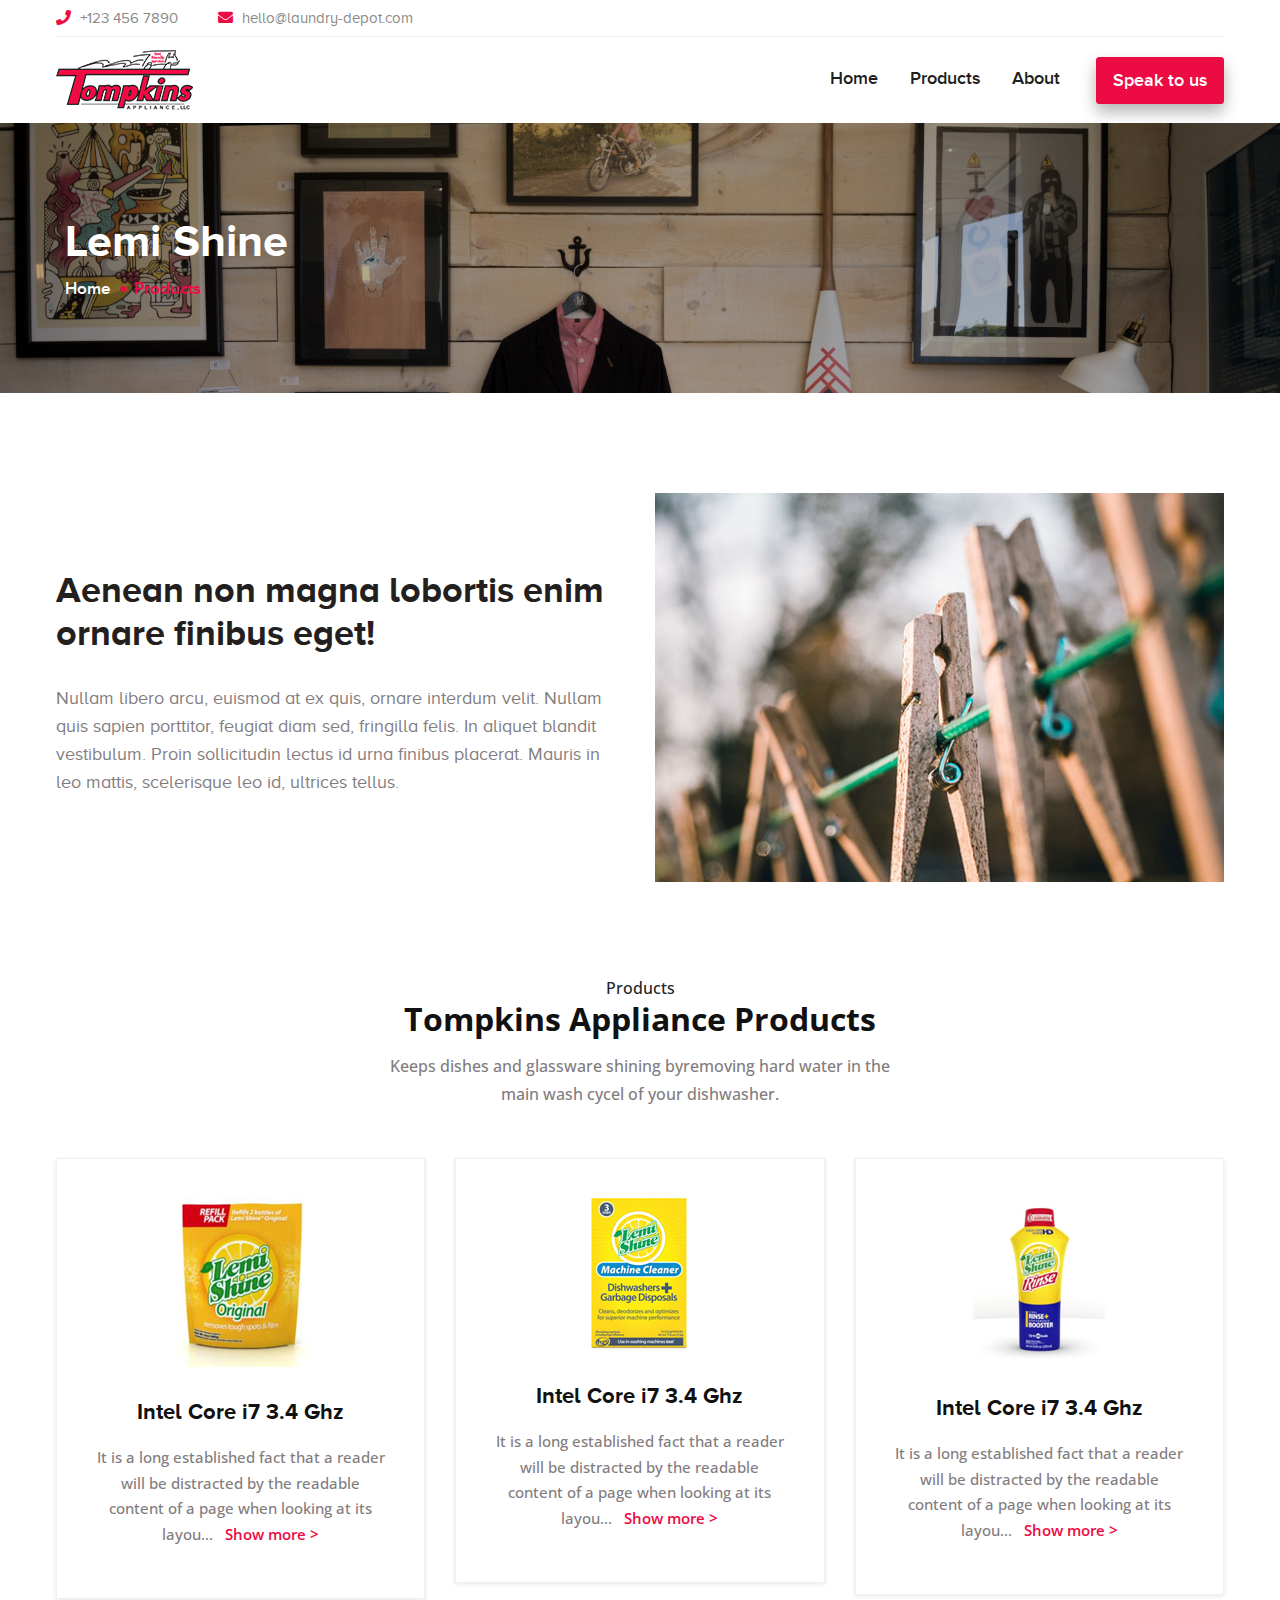
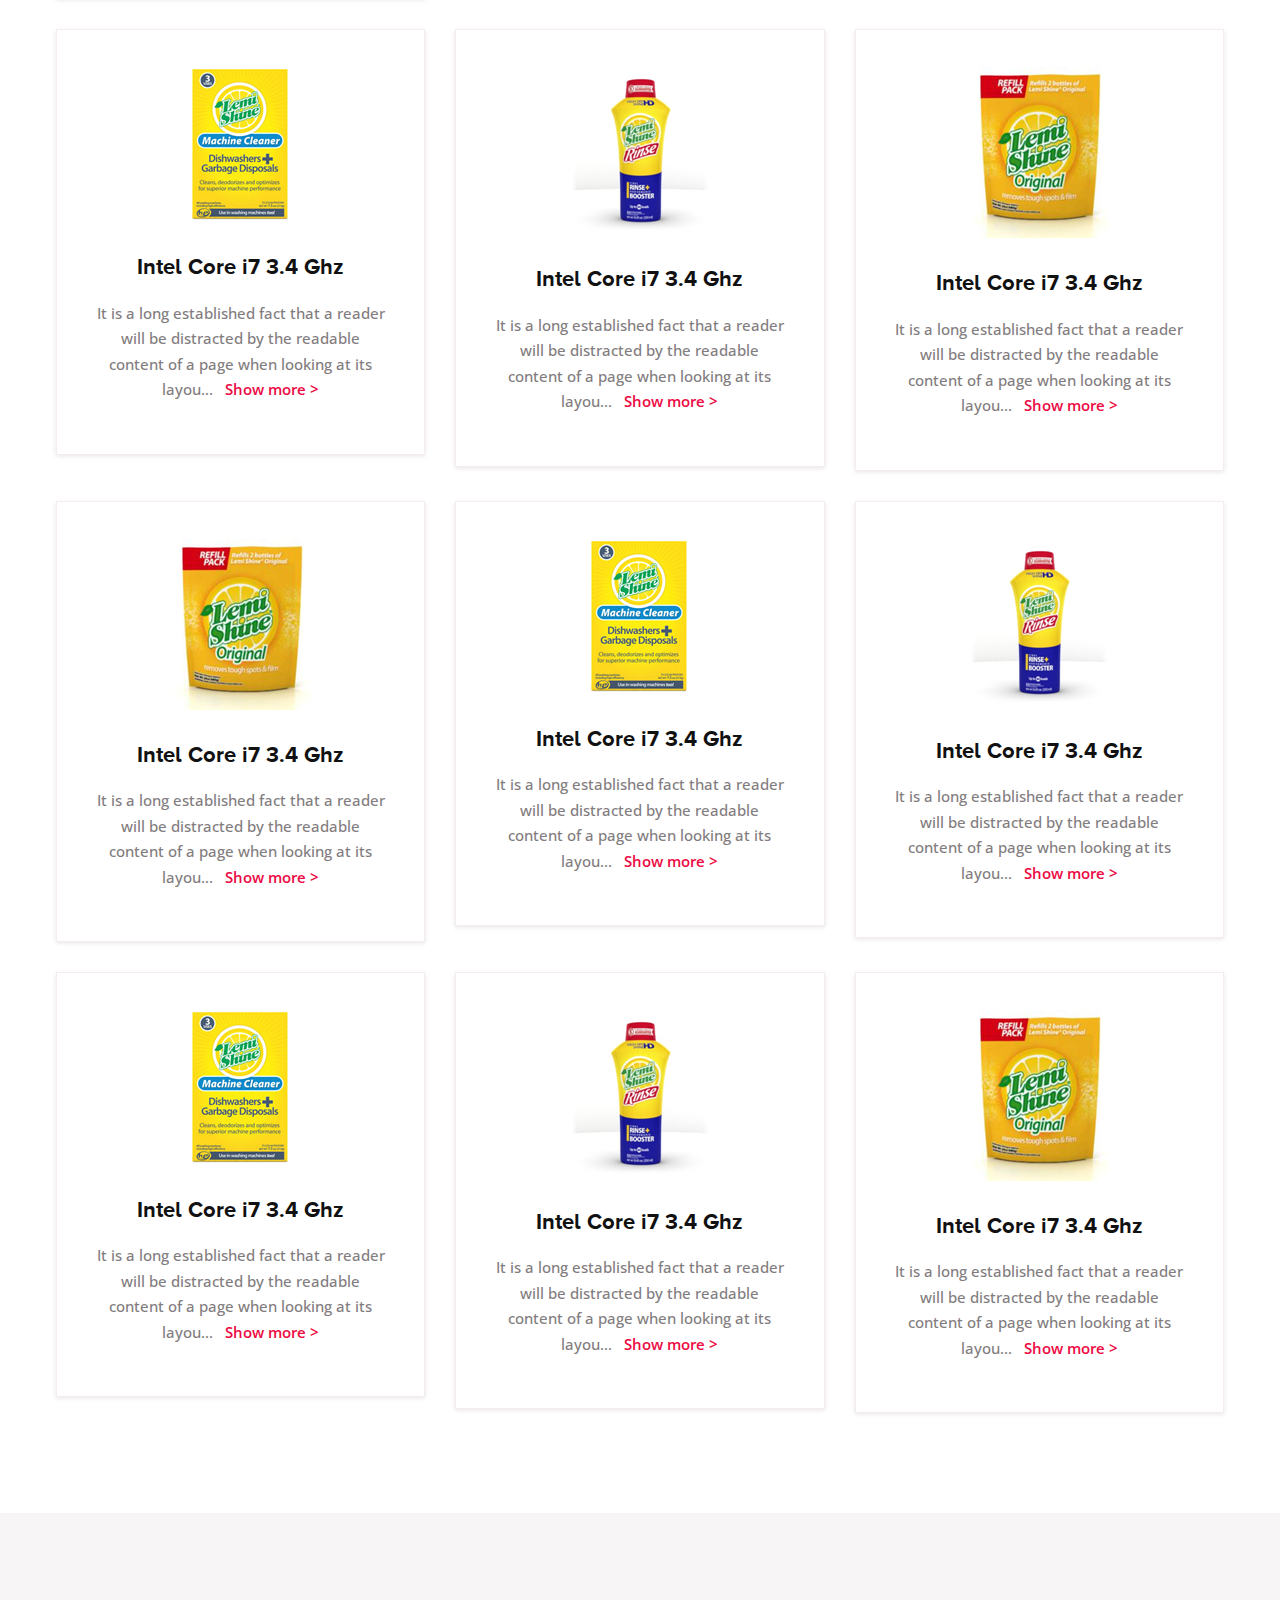
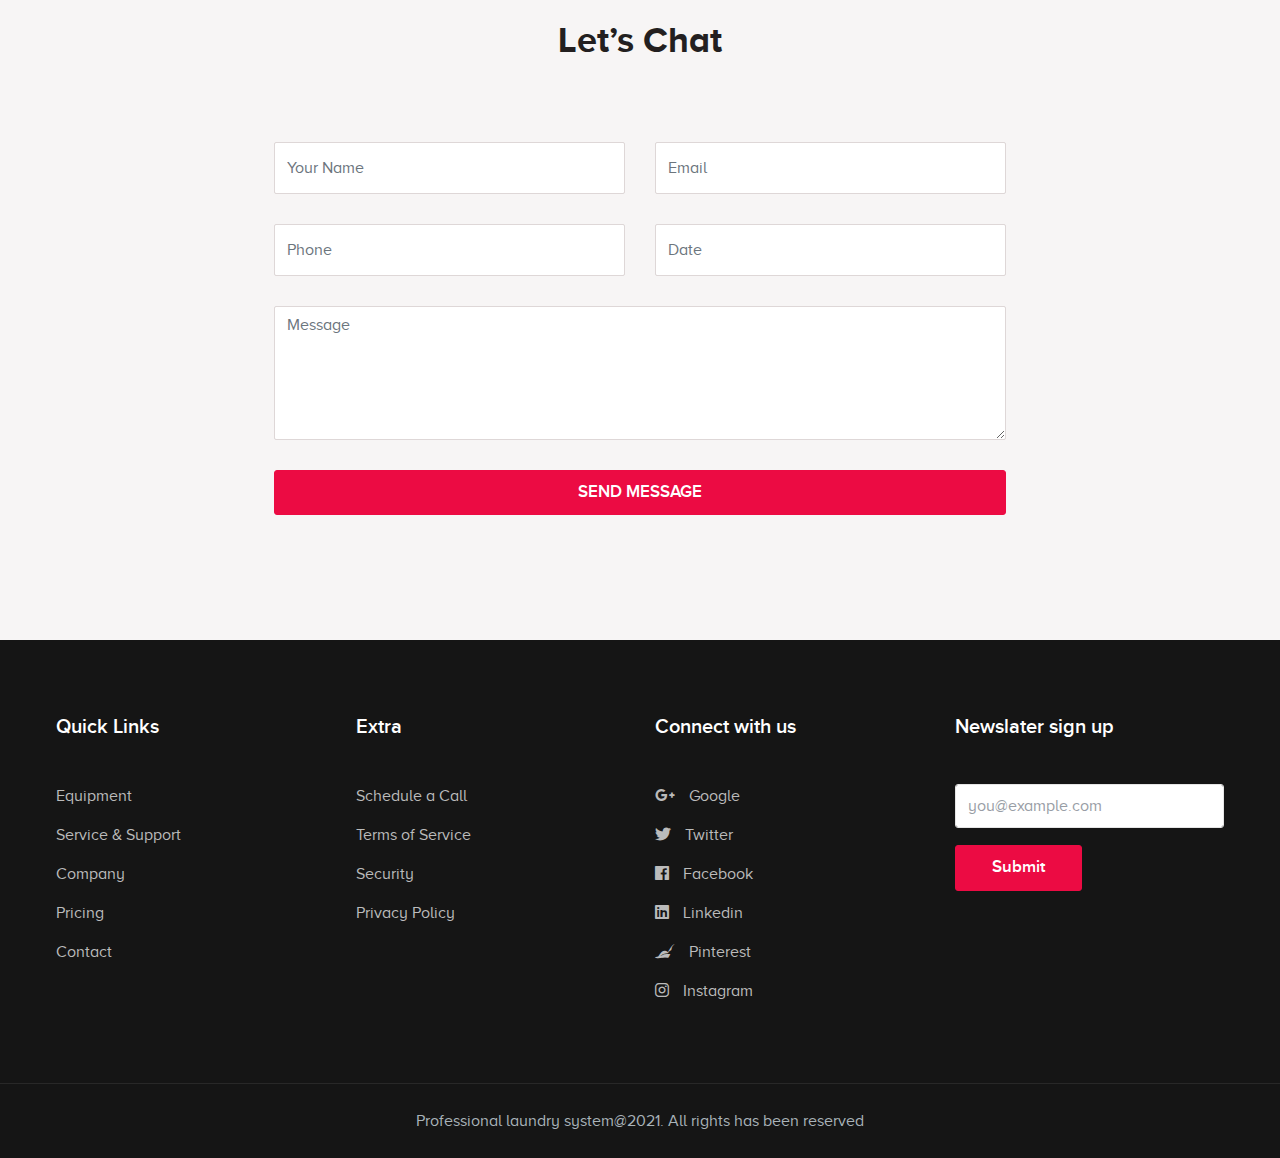
<file: product-service.html>
<!doctype html>
<html lang="en">

<head>
    <!-- Required meta tags -->
    <meta charset="utf-8">
    <meta name="viewport" content="width=device-width, initial-scale=1, shrink-to-fit=no">
    <!-- Bootstrap CSS -->
    <link href="https://fonts.googleapis.com/css?family=Open+Sans:300,300i,400,400i,600,600i,700,700i,800,800i"
        rel="stylesheet">
    <link href="https://fonts.googleapis.com/css?family=Fredoka+One" rel="stylesheet">
    <link href="assets/css/bootstrap.min.css" rel="stylesheet">
    <link href="assets/fontawesome/css/fontawesome-all.min.css" rel="stylesheet">
    <link href="assets/owlcarouse/css/owl.carousel.min.css" rel="stylesheet">
    <link href="assets/owlcarouse/css/owl.theme.default.min.css" rel="stylesheet">
    <link href="assets/css/style.css" rel="stylesheet">
    <title>Tompkins Appliance</title>
</head>

<body>
    <div class="container">
        <div class="top-bar">
            <div class="row">
                <div class="col-md-12">
                    <span class="tel">
                        <i class="fas fa-phone"></i> +123 456 7890
                    </span>
                    <span class="email">
                        <i class="fas fa-envelope"></i> hello@laundry-depot.com
                    </span>
                </div>
            </div>
        </div>
    </div>
    <nav class="navbar navbar-expand-lg navbar-light">
        <div class="container">
            <a class="navbar-brand" href="index.html"><img src="assets/img/logo.png" alt=""></a>
            <button class="navbar-toggler" type="button" data-toggle="collapse" data-target="#navbarSupportedContent"
                aria-controls="navbarSupportedContent" aria-expanded="false" aria-label="Toggle navigation">
                <span class="navbar-toggler-icon"></span>
            </button>
            <div class="collapse navbar-collapse" id="navbarSupportedContent">
                <ul class="navbar-nav ml-auto">
                    <li class="nav-item active">
                        <a class="nav-link" href="index.html">Home <span class="sr-only">(current)</span></a>
                    </li>
                    <li class="nav-item">
                        <a class="nav-link" href="product-service.html">Products</a>
                    </li>
                    <li class="nav-item">
                        <a class="nav-link" href="about.html">About</a>
                    </li>
                    <li class="nav-item">
                        <a class="nav-link btn btn-danger" href="contact.html">Speak to us</a>
                    </li>
                </ul>
            </div>
        </div>
    </nav>
    <!-- /.End of navbar -->
    <header class="page-header">
        <div class="header-content">
            <div class="container">
                <h2>Lemi Shine</h2>
                <div class="breadcrumb">
                    <ul class="clearfix">
                        <li class="ib"><a href="index.html">Home</a></li>
                        <li class="ib current-page">Products</li>
                    </ul>
                </div>
            </div>
        </div>
    </header>
    <!-- /.End of page header -->
    <div class="product-content">
        <div class="about-content p-0 mb-70">
            <div class="container">
                <div class="row justify-content-center align-items-center">
                    <div class="col-md-6  text-right order-md-2">
                        <img src="assets/img/585x400-1.jpg" class="img-fluid mb-4" alt="">
                    </div>
                    <div class="col-md-6">
                        <div class="textbox">
                            <h3 class="title">Aenean non magna lobortis enim ornare finibus eget!</h3>
                            <p class="des">Nullam libero arcu, euismod at ex quis, ornare interdum velit. Nullam quis
                                sapien porttitor, feugiat diam sed, fringilla felis.
                                In aliquet blandit vestibulum. Proin sollicitudin lectus id urna finibus placerat.
                                Mauris in leo mattis, scelerisque leo id, ultrices tellus. </p>
                        </div>
                    </div>
                </div>
            </div>
        </div>
        <div class="container">
            <div class="row">
                <div class="col-md-12">
                    <div class="section-heading text-center">
                        <span>Products</span>
                        <h3>Tompkins Appliance Products</h3>
                        <div class="section-heading-line"></div>
                        <p>Keeps dishes and glassware shining byremoving hard water in the<br class="d-none d-xl-block">
                            main wash cycel of your dishwasher.</p>
                    </div>
                </div>
            </div>
            <div class="row">
                <div class="col-md-4">
                    <div class="single-product-items text-center">
                        <div class="product-img">
                            <div class="product-img-inner">
                                <img src="assets/img/product/01.png" alt="" class="img-fluid">
                            </div>
                        </div> <!-- Product Img End -->
                        <a href="#">
                            <h3 class="product-name">Intel Core i7 3.4 Ghz</h3>
                        </a>
                        <p class="product-des more">It is a long established fact that a reader will be distracted by
                            the readable content of a page when looking at its layout.
                            The point of using Lorem Ipsum is that it has a more-or-less normal distribution of letters,
                            as opposed to using 'Content here, content here', making
                            it look like readable English. Many desktop publishing packages and web page editors now use
                            Lorem Ipsum as their default model text, and a
                            search for 'lorem ipsum' will uncover many web sites still in their infancy.</p>
                    </div> <!-- Single Item End -->
                </div>
                <div class="col-md-4">
                    <div class="single-product-items border-box text-center">
                        <div class="product-img">
                            <div class="product-img-inner">
                                <img src="assets/img/product/02.png" alt="" class="img-fluid">
                            </div>
                        </div> <!-- Product Img End -->
                        <a href="#">
                            <h3 class="product-name">Intel Core i7 3.4 Ghz</h3>
                        </a>
                        <p class="product-des more">It is a long established fact that a reader will be distracted by
                            the readable content of a page when looking at its layout.
                            The point of using Lorem Ipsum is that it has a more-or-less normal distribution of letters,
                            as opposed to using 'Content here, content here', making
                            it look like readable English. Many desktop publishing packages and web page editors now use
                            Lorem Ipsum as their default model text, and a
                            search for 'lorem ipsum' will uncover many web sites still in their infancy.</p>
                    </div> <!-- Single Item End -->
                </div>
                <div class="col-md-4">
                    <div class="single-product-items border-box text-center">
                        <div class="product-img">
                            <div class="product-img-inner">
                                <img src="assets/img/product/03.png" alt="" class="img-fluid">
                            </div>
                        </div> <!-- Product Img End -->
                        <a href="#">
                            <h3 class="product-name">Intel Core i7 3.4 Ghz</h3>
                        </a>
                        <p class="product-des more">It is a long established fact that a reader will be distracted by
                            the readable content of a page when looking at its layout.
                            The point of using Lorem Ipsum is that it has a more-or-less normal distribution of letters,
                            as opposed to using 'Content here, content here', making
                            it look like readable English. Many desktop publishing packages and web page editors now use
                            Lorem Ipsum as their default model text, and a
                            search for 'lorem ipsum' will uncover many web sites still in their infancy.</p>
                    </div> <!-- Single Item End -->
                </div>
                <div class="col-md-4">
                    <div class="single-product-items border-box text-center">
                        <div class="product-img">
                            <div class="product-img-inner">
                                <img src="assets/img/product/02.png" alt="" class="img-fluid">
                            </div>
                        </div> <!-- Product Img End -->
                        <a href="#">
                            <h3 class="product-name">Intel Core i7 3.4 Ghz</h3>
                        </a>
                        <p class="product-des more">It is a long established fact that a reader will be distracted by
                            the readable content of a page when looking at its layout.
                            The point of using Lorem Ipsum is that it has a more-or-less normal distribution of letters,
                            as opposed to using 'Content here, content here', making
                            it look like readable English. Many desktop publishing packages and web page editors now use
                            Lorem Ipsum as their default model text, and a
                            search for 'lorem ipsum' will uncover many web sites still in their infancy.</p>
                    </div> <!-- Single Item End -->
                </div>
                <div class="col-md-4">
                    <div class="single-product-items border-box text-center">
                        <div class="product-img">
                            <div class="product-img-inner">
                                <img src="assets/img/product/03.png" alt="" class="img-fluid">
                            </div>
                        </div> <!-- Product Img End -->
                        <a href="#">
                            <h3 class="product-name">Intel Core i7 3.4 Ghz</h3>
                        </a>
                        <p class="product-des more">It is a long established fact that a reader will be distracted by
                            the readable content of a page when looking at its layout.
                            The point of using Lorem Ipsum is that it has a more-or-less normal distribution of letters,
                            as opposed to using 'Content here, content here', making
                            it look like readable English. Many desktop publishing packages and web page editors now use
                            Lorem Ipsum as their default model text, and a
                            search for 'lorem ipsum' will uncover many web sites still in their infancy.</p>
                    </div> <!-- Single Item End -->
                </div>
                <div class="col-md-4">
                    <div class="single-product-items border-box text-center">
                        <div class="product-img">
                            <div class="product-img-inner">
                                <img src="assets/img/product/01.png" alt="" class="img-fluid">
                            </div>
                        </div> <!-- Product Img End -->
                        <a href="#">
                            <h3 class="product-name">Intel Core i7 3.4 Ghz</h3>
                        </a>
                        <p class="product-des more">It is a long established fact that a reader will be distracted by
                            the readable content of a page when looking at its layout.
                            The point of using Lorem Ipsum is that it has a more-or-less normal distribution of letters,
                            as opposed to using 'Content here, content here', making
                            it look like readable English. Many desktop publishing packages and web page editors now use
                            Lorem Ipsum as their default model text, and a
                            search for 'lorem ipsum' will uncover many web sites still in their infancy.</p>
                    </div> <!-- Single Item End -->
                </div>
                <div class="col-md-4">
                    <div class="single-product-items text-center">
                        <div class="product-img">
                            <div class="product-img-inner">
                                <img src="assets/img/product/01.png" alt="" class="img-fluid">
                            </div>
                        </div> <!-- Product Img End -->
                        <a href="#">
                            <h3 class="product-name">Intel Core i7 3.4 Ghz</h3>
                        </a>
                        <p class="product-des more">It is a long established fact that a reader will be distracted by
                            the readable content of a page when looking at its layout.
                            The point of using Lorem Ipsum is that it has a more-or-less normal distribution of letters,
                            as opposed to using 'Content here, content here', making
                            it look like readable English. Many desktop publishing packages and web page editors now use
                            Lorem Ipsum as their default model text, and a
                            search for 'lorem ipsum' will uncover many web sites still in their infancy.</p>
                    </div> <!-- Single Item End -->
                </div>
                <div class="col-md-4">
                    <div class="single-product-items border-box text-center">
                        <div class="product-img">
                            <div class="product-img-inner">
                                <img src="assets/img/product/02.png" alt="" class="img-fluid">
                            </div>
                        </div> <!-- Product Img End -->
                        <a href="#">
                            <h3 class="product-name">Intel Core i7 3.4 Ghz</h3>
                        </a>
                        <p class="product-des more">It is a long established fact that a reader will be distracted by
                            the readable content of a page when looking at its layout.
                            The point of using Lorem Ipsum is that it has a more-or-less normal distribution of letters,
                            as opposed to using 'Content here, content here', making
                            it look like readable English. Many desktop publishing packages and web page editors now use
                            Lorem Ipsum as their default model text, and a
                            search for 'lorem ipsum' will uncover many web sites still in their infancy.</p>
                    </div> <!-- Single Item End -->
                </div>
                <div class="col-md-4">
                    <div class="single-product-items border-box text-center">
                        <div class="product-img">
                            <div class="product-img-inner">
                                <img src="assets/img/product/03.png" alt="" class="img-fluid">
                            </div>
                        </div> <!-- Product Img End -->
                        <a href="#">
                            <h3 class="product-name">Intel Core i7 3.4 Ghz</h3>
                        </a>
                        <p class="product-des more">It is a long established fact that a reader will be distracted by
                            the readable content of a page when looking at its layout.
                            The point of using Lorem Ipsum is that it has a more-or-less normal distribution of letters,
                            as opposed to using 'Content here, content here', making
                            it look like readable English. Many desktop publishing packages and web page editors now use
                            Lorem Ipsum as their default model text, and a
                            search for 'lorem ipsum' will uncover many web sites still in their infancy.</p>
                    </div> <!-- Single Item End -->
                </div>
                <div class="col-md-4">
                    <div class="single-product-items border-box text-center">
                        <div class="product-img">
                            <div class="product-img-inner">
                                <img src="assets/img/product/02.png" alt="" class="img-fluid">
                            </div>
                        </div> <!-- Product Img End -->
                        <a href="#">
                            <h3 class="product-name">Intel Core i7 3.4 Ghz</h3>
                        </a>
                        <p class="product-des more">It is a long established fact that a reader will be distracted by
                            the readable content of a page when looking at its layout.
                            The point of using Lorem Ipsum is that it has a more-or-less normal distribution of letters,
                            as opposed to using 'Content here, content here', making
                            it look like readable English. Many desktop publishing packages and web page editors now use
                            Lorem Ipsum as their default model text, and a
                            search for 'lorem ipsum' will uncover many web sites still in their infancy.</p>
                    </div> <!-- Single Item End -->
                </div>
                <div class="col-md-4">
                    <div class="single-product-items border-box text-center">
                        <div class="product-img">
                            <div class="product-img-inner">
                                <img src="assets/img/product/03.png" alt="" class="img-fluid">
                            </div>
                        </div> <!-- Product Img End -->
                        <a href="#">
                            <h3 class="product-name">Intel Core i7 3.4 Ghz</h3>
                        </a>
                        <p class="product-des more">It is a long established fact that a reader will be distracted by
                            the readable content of a page when looking at its layout.
                            The point of using Lorem Ipsum is that it has a more-or-less normal distribution of letters,
                            as opposed to using 'Content here, content here', making
                            it look like readable English. Many desktop publishing packages and web page editors now use
                            Lorem Ipsum as their default model text, and a
                            search for 'lorem ipsum' will uncover many web sites still in their infancy.</p>
                    </div> <!-- Single Item End -->
                </div>
                <div class="col-md-4">
                    <div class="single-product-items border-box text-center">
                        <div class="product-img">
                            <div class="product-img-inner">
                                <img src="assets/img/product/01.png" alt="" class="img-fluid">
                            </div>
                        </div> <!-- Product Img End -->
                        <a href="#">
                            <h3 class="product-name">Intel Core i7 3.4 Ghz</h3>
                        </a>
                        <p class="product-des more">It is a long established fact that a reader will be distracted by
                            the readable content of a page when looking at its layout.
                            The point of using Lorem Ipsum is that it has a more-or-less normal distribution of letters,
                            as opposed to using 'Content here, content here', making
                            it look like readable English. Many desktop publishing packages and web page editors now use
                            Lorem Ipsum as their default model text, and a
                            search for 'lorem ipsum' will uncover many web sites still in their infancy.</p>
                    </div> <!-- Single Item End -->
                </div>
            </div>
        </div>
    </div>
    <!-- /.End of product content -->
    <div class="contact-content bg-gray">
        <div class="container">
            <div class="section-title text-center">
                <h2 class="title">Let’s Chat</h2>
            </div>
            <form class="contact-form">
                <div class="row">
                    <div class="col-md-6">
                        <div class="form-group">
                            <input type="text" class="form-control" id="name" placeholder="Your Name">
                        </div>
                    </div>
                    <div class="col-md-6">
                        <div class="form-group">
                            <input type="email" class="form-control" id="email" placeholder="Email">
                        </div>
                    </div>
                </div>
                <div class="row">
                    <div class="col-md-6">
                        <div class="form-group">
                            <input type="text" class="form-control" id="phone" placeholder="Phone">
                        </div>
                    </div>
                    <div class="col-md-6">
                        <div class="form-group">
                            <input type="email" class="form-control" id="date" placeholder="Date">
                        </div>
                    </div>
                </div>
                <div class="form-group">
                    <textarea class="form-control" id="message" rows="5" placeholder="Message"></textarea>
                </div>
                <a href="#" class="btn btn-danger btn-block">SEND MESSAGE</a>
            </form>
        </div>
    </div>
    <!-- /. End of contact content -->
    <footer>
        <div class="container">
            <div class="row">
                <div class="col-sm-6 col-md-3">
                    <div class="f-col">
                        <h3 class="title">Quick Links</h3>
                        <div class="f-link">
                            <a href="#">Equipment</a>
                            <a href="#">Service & Support</a>
                            <a href="#">Company</a>
                            <a href="#">Pricing</a>
                            <a href="#">Contact</a>
                        </div>
                    </div>
                </div>
                <div class="col-sm-6 col-md-3">
                    <div class="f-col">
                        <h3 class="title">Extra</h3>
                        <div class="f-link">
                            <a href="#">Schedule a Call</a>
                            <a href="#">Terms of Service</a>
                            <a href="#">Security</a>
                            <a href="#">Privacy Policy</a>
                        </div>
                    </div>
                </div>
                <div class="col-sm-6 col-md-3">
                    <div class="f-col">
                        <h3 class="title">Connect with us</h3>
                        <div class="f-link">
                            <a href="#"><i class="fab fa-google-plus-g"></i> Google</a>
                            <a href="#"><i class="fab fa-twitter"></i> Twitter</a>
                            <a href="#"><i class="fab fa-facebook"></i> Facebook</a>
                            <a href="#"><i class="fab fa-linkedin"></i> Linkedin</a>
                            <a href="#"><i class="fab fa-pied-piper"></i> Pinterest</a>
                            <a href="#"><i class="fab fa-instagram"></i> Instagram</a>
                        </div>
                    </div>
                </div>
                <div class="col-sm-6 col-md-3">
                    <div class="f-col">
                        <h3 class="title">Newslater sign up</h3>
                        <form class="newslatter">
                            <input type="email" class="form-control" id="newslatter" placeholder="you@example.com">
                            <a href="#" class="btn btn-danger">Submit</a>
                        </form>
                    </div>
                </div>
            </div>
        </div>
        <div class="sub-footer text-center">
            <p>Professional laundry system@2021. All rights has been reserved</p>
        </div>
    </footer>
    <!-- /.End of footer -->
    <!-- Optional JavaScript -->
    <!-- jQuery first, then Popper.js, then Bootstrap JS -->
    <script src="assets/js/jquery-3.3.1.min.js"></script>
    <script src="assets/js/bootstrap.min.js"></script>
    <script src="assets/owlcarouse/owl.carousel.min.js"></script>
    <script src="assets/js/script.js"></script>
</body>

</html>
</file>
<file: assets/css/style.css>
@font-face {
    font-family: ProximaNova;
    src: url(../fonts/ProximaNovaBlack.ttf);
    font-weight: 800;
    font-style: normal;
}
@font-face {
    font-family: ProximaNova;
    src: url(../fonts/ProximaNovaBold.ttf);
    font-weight: 700;
    font-style: normal;
}
@font-face {
    font-family: ProximaNova;
    src: url(../fonts/ProximaNovaSemibold.ttf);
    font-weight: 600;
    font-style: normal;
}
@font-face {
    font-family: ProximaNova;
    src: url(../fonts/ProximaNovaRegular.ttf);
    font-weight: 500;
    font-style: normal;
}




/*
Flaticon icon font: Flaticon
Creation date: 16/04/2018 19:46
*/

@font-face {
    font-family: "Flaticon";
    src: url("../fonts/Flaticon.eot");
    src: url("../fonts/Flaticon.eot?#iefix") format("embedded-opentype"),
        url("../fonts/Flaticon.woff") format("woff"),
        url("../fonts/Flaticon.ttf") format("truetype"),
        url("../fonts/Flaticon.svg#Flaticon") format("svg");
    font-weight: normal;
    font-style: normal;
}

@media screen and (-webkit-min-device-pixel-ratio:0) {
    @font-face {
        font-family: "Flaticon";
        src: url("../fonts/Flaticon.svg#Flaticon") format("svg");
    }
}

[class^="flaticon-"]:before, [class*=" flaticon-"]:before,
[class^="flaticon-"]:after, [class*=" flaticon-"]:after {   
    font-family: Flaticon;
    font-style: normal;
}

.flaticon-black:before { content: "\f100"; }
.flaticon-guarantee-1:before { content: "\f101"; }
.flaticon-guarantee:before { content: "\f102"; }
.flaticon-money-back:before { content: "\f103"; }
.flaticon-handshake:before { content: "\f104"; }










body{
    font-family: ProximaNova;
    font-weight: 500;
}
@media (min-width: 1200px){
    .container {
        max-width: 1198px;
    }
}
a {
    color: #111;
    -webkit-transition-duration: .3s;
    transition-duration: .3s;
}

.btn {
    font-size: 17px;
    font-weight: 600;
    border-radius: 3px;
    padding: 9px 36px;
}
.btn-deafult{
    color: rgb( 35, 31, 32 );
    border: 1px solid rgb( 225, 218, 220 );
}
.btn-danger {
    background-color: #ec0b43;
    border-color: #ec0b43;
}

.bg-gray{
    background-color: #f7f5f5;
}
.p-0{
    padding: 0 !important
}
.mb-70{
    margin-bottom: 70px !important;
}

/* Top bar -------------------------------*/
.top-bar {
    border-bottom: 1px solid #f5edec;
}
.top-bar .tel,
.top-bar .email {
    font-size: 15px;
    display: inline-block;
    float: left;
    line-height: 36px;
    color: rgb( 138, 138, 138 );
}
.top-bar .email {
    margin-left: 40px;
}
.top-bar .tel i,
.top-bar .email i{
    color: #ec0b43;
    margin-right: 5px;
}


@media(max-width: 575px){
    .top-bar .tel, .top-bar .email {
        font-size: 13px;
    }
    .top-bar .email {
        margin-left: 15px;
    }
    .top-bar .tel i, .top-bar .email i {
        margin-right: 3px;
    }
}

/*Navbar -------------------------------*/
.navbar-light .navbar-nav .nav-link {
    font-size: 18px;
    font-weight: 600;
    color: rgb( 35, 31, 32 );
}
.navbar-light .navbar-nav .nav-link.btn {
    color: #fff;
    box-shadow: 0 0.5rem 1rem rgba(0,0,0,.3);
}
@media (max-width: 575px){

}
@media (min-width: 992px){
    .navbar-expand-lg .navbar-nav .nav-link {
        padding-right: 1rem;
        padding-left: 1rem;
    }
    .navbar-light .navbar-nav .nav-link.btn {
        margin-left: 20px;
    }
}
/* Header -------------------------------*/

.header-wrap {
    position: relative;
    height: 690px;
    background-repeat: no-repeat;
    background-size: cover;
    background-image: url(../img/header-bg.jpg);
}
.header-content{
    bottom: 0;
    top: 0;
    left: 0;
    right: 0;
    z-index: 2;
    -webkit-box-align: end;
    -ms-flex-align: end;
    align-items: flex-end;
    display: -webkit-box;
    display: -ms-flexbox;
    display: flex;
    position: absolute;
    text-align: center;
    -webkit-box-align: center;
    -ms-flex-align: center;
    align-items: center;
    -webkit-box-pack: center;
    -ms-flex-pack: center;
    justify-content: center;
}
.header-text {
    /*margin-bottom: 127px;*/
}
.header-text h1 {
    font-size: 44px;
    color: rgb( 255, 255, 255 );
    line-height: 1.227;
    font-weight: 700;
    margin-bottom: 50px;
}
.header-text .btn {
    font-size: 15px;
    font-weight: 700;
    text-transform: uppercase;
    padding: 12px 30px;
    margin-right: 20px;
}
.header-text .btn:last-child{
    margin-right: 0;
}
.header-text .btn-white{
    color: rgb( 35, 31, 32 );
    background-color: rgb( 255, 255, 255 );
}

@media(max-width: 575px){
    .header-wrap {
        height: 300px;
    }
    .header-text img {
        margin-bottom: 30px;
    }
    .header-text h1 {
        font-size: 25px;
        line-height: 30px;
        margin-bottom: 40px;
    }
    .header-text .btn {
        font-size: 12px;
        padding: 10px 16px;
        margin-right: 5px;
    }

}






/* Help content -------------------------------*/
.help-content{
    padding: 140px 0;
}
.help-title {
    font-size: 36px;
    color: rgb( 35, 31, 32 );
    font-weight: 700;
    line-height: 1.278;
    font-family: 'Open Sans', sans-serif;
}
.help-text h4 {
    font-size: 22px;
    color: rgb( 35, 31, 32 );
    margin: 0 0 10px;
    font-weight: 600;
}
.help-text p {
    font-size: 18px;
    line-height: 1.667;
    color: rgb( 130, 124, 126 );
    margin: 25px 0 0;
    font-family: 'Open Sans', sans-serif;
}
@media (max-width: 575px){
    .help-content{
        padding: 50px 0;
    }
    .help-title {
        font-size: 23px;
    }
    .help-text p {
        font-size: 15px;
    }
}


/* Testimonial -------------------------------*/
.testimonial-content{
    padding: 120px 0;
    background-color: #f7f5f5
}
.owl-theme .owl-nav [class*=owl-] {
    position: absolute;
    top: 50%;
    margin-top: -10px;
    font-size: 152px !important;
    color: #a19698 !important;
    line-height: 0 !important;
    margin: 0;
    transform: translate(0%, -50%);
}
.owl-theme .owl-nav [class*=owl-]:hover {
    background: transparent;
}
.owl-theme .owl-nav [class*=owl-]:focus{
    outline: none;
}
.owl-carousel .owl-nav button.owl-next{
    right: -30px;
}
.owl-carousel .owl-nav button.owl-prev{
    left: -30px;
}
.owl-carousel .owl-item img {
    width: auto;
}
.test-item {
    border-radius: 3px;
    background-color: rgb( 255, 255, 255 );
    box-shadow: 1.5px 2.598px 6px 0px rgb( 244, 242, 242 );
    padding: 30px;
    min-height: 360px;
    margin: 0 30px;
}
.test-icon {
    position: relative;
    height: 22px;
    width: 22px;
    display: block;
    margin-bottom: 15px;
}
.test-icon:after {
    content: '';
    position: absolute;
    background-image: url(../img/quto-icon.png);
    height: 22px;
    width: 22px;
    background-repeat: no-repeat;
    top: 0;
    left: 0;
}
.test-item .des{
    font-size: 20px;
    line-height: 1.5;
    color: rgb( 130, 124, 126 );
}
.avatar {
    position: absolute;
    bottom: 30px;
}
.avatar img{
    height: 46px;
    width: 46px;
}

.avatar-name {
    font-size: 16px;
    font-weight: 600;
    color: rgb( 35, 31, 32 );
    margin: 0;
}
.avatar-sub-title {
    font-size: 14px;
    color: rgb( 176, 169, 171 );
}

@media (max-width: 575px){
    .testimonial-content{
        padding: 50px 0;
    }
    .owl-theme .owl-nav [class*="owl-"] {
        display: none;
    }
    .test-item {
        margin: 0;
    }
    .test-item .des {
        font-size: 18px;
        line-height: 1.6;
    }
}
@media(min-width: 992px) and (max-width: 1199px){
    /*    .owl-theme .owl-nav [class*="owl-"] {
            display: none;
        }*/
}
@media(min-width: 768px) and (max-width: 1199px){
    .test-item {
        margin: 0 15px;
    }
    .test-item .des {
        font-size: 18px;
        line-height: 1.6;
    }
}
@media (min-width: 1270px){
    .owl-carousel .owl-nav button.owl-next{
        right: -50px;
    }
    .owl-carousel .owl-nav button.owl-prev{
        left: -50px;
    }
}

/* About content  -------------------------------*/
.about-content{
    padding: 115px 0 100px
}
.textbox .title {
    font-size: 36px;
    color: rgb( 35, 31, 32 );
    font-weight: 700;
    margin-bottom: 30px;
}
.textbox .des {
    font-size: 18px;
    color: rgb( 130, 124, 126 );
    line-height: 1.556;
    margin-bottom: 35px;
}
.textbox .btn {
    font-size: 15px;
    text-transform: uppercase;
    margin-right: 15px;
}


/* Service -------------------------------*/
.service-content{
    background-color: #2d2d2d;
    padding: 95px 0 90px;
}
.service-box {
    margin: 25px;
    padding: 30px 10px;
    border-radius: 3px;
    border: 2px solid rgba( 255, 255, 255, 0.05 );
    background-color: rgba( 255, 255, 255, 0.05 );
}
.service-box .icon {
    height: 110px;
    width: 110px;
    color: #fff;
    font-size: 60px;
    border-radius: 50%;
    border: 1px solid rgb( 102, 102, 102 );
    background-color: rgb( 84, 84, 84 );
    margin: 0 auto 40px;
    line-height: 110px;
}
.service-box:hover .icon{
    color: #ec0b43;
    background-color: #fff;
    border-color: #fff;
} 

.service-box .title{
    font-size: 22px; 
    font-weight: 700;
    color: rgb( 255, 255, 255 );
}
.service-box .service-des {
    margin: 0;
    font-size: 18px;
    color: rgb( 255, 255, 255 );
}
@media (max-width: 575px){
    .service-content {
        padding: 40px 0px 25px;
    }
    .service-box {
        margin: 0 0 15px;
    }
}
@media(min-width: 768px) and (max-width: 991px){
    .service-box {
        margin: 0;
    }
    .service-box .service-des {
        font-size: 16px;
    }
}



/* Featured Product -------------------------------*/
.featured-content{
    padding: 110px 0 73px;
}
.feature-item{
    margin-bottom: 57px;
    border: 1px solid #eaedf0
}
.feature-img{
    border-right: 1px solid #eaedf0
}
.feature-item .media-body {
    padding: 30px;
    margin-left: -1px;
    border-left: 1px solid #eaedf0;
}
.feature-item .title{
    font-size: 24px;
    font-weight: 600;
    color: rgb( 35, 31, 32 );
}
.feature-item .sub-title {
    font-size: 16px;
    font-weight: 600;
    color: rgb( 80, 93, 102 );
}
.feature-item .sub-title {
    font-size: 16px;
    font-weight: 600;
    color: rgb( 80, 93, 102 );
    margin-bottom: 10px;
}

.feature-item .feature-des{
    font-size: 15px;
    line-height: 1.6;
    color: rgb( 130, 124, 126 );
}

.feature-item .btn {
    font-size: 14px;
    padding: 7px 19px;
}

@media (max-width: 575px){
    .feature-item .media-body {
        padding: 15px;
    }
    .feature-item {
        margin-bottom: 20px;
    }

}


/* F.A.Q -------------------------------*/
.faq-content{
    background-color: #f7f5f5;
    padding: 100px 0;
}
.section-title i {
    color: #ed6865;
    font-size: 21px;
    margin-bottom: 15px;
}
.section-title .title {
    font-size: 36px;
    font-weight: 700;
    color: rgb( 35, 31, 32 );
    margin-bottom: 80px;
}
.faq-box {
    padding: 30px;
    border-radius: 3px;

}
.faq-box .faq-title {
    font-size: 22px;
    font-weight: 600;
    color: rgb( 35, 31, 32 );
    margin-bottom: 20px;
}
.faq-box:hover .faq-title{
    color: rgb( 236, 11, 67 );
}
.faq-box .faq-des,
.about-text p{
    margin: 0;
    font-size: 16px;
    line-height: 1.563;
    color: rgb( 130, 124, 126 );
    font-family: 'Open Sans', sans-serif;
}
@media (max-width: 575px){
    .faq-box {
        padding: 0;
        margin-bottom: 20px;
    }
    .section-title .title {
        font-size: 23px;
        margin-bottom: 30px;
    }
    .faq-box .faq-des {
        font-size: 15px;
    }
    .faq-box .faq-des,
    .about-text p{
        font-size: 15px;
    }
}
@media (min-width: 576px){
    .faq-box:hover{
        background-color: rgb( 255, 255, 255 );
    }
}
/* Contact -------------------------------*/
.contact-content{
    padding: 105px 0 125px;
}
.contact-form .form-control{
    height: 52px;
    border-radius: 2px;
    background-color: #fff;
    margin-bottom: 30px;
    border-color: rgb( 222, 215, 215 );
}
.contact-form .form-control:focus {
    background-color: #fff;
    border-color: #ec0b43;
    box-shadow: 0 0 0 0.1rem #ec0b43;
}
.contact-form textarea.form-control{
    height: auto;
}
@media (min-width: 1200px){
    .contact-content .container {
        max-width: 762px;
    }
}
/*Footer -------------------------------*/
footer{
    background-color: #151515;
    padding: 75px 0 0;
}
.f-col{
    margin-bottom: 80px;
}
.f-col .title {
    font-size: 20px;
    font-weight: 600;
    color: rgb( 255, 255, 255 );
    margin: 0 0 45px;
}
.f-link a {
    font-size: 16px;
    color: rgb( 187, 187, 187 );
    display: block;
    margin: 0 0 15px;
}
.f-link a i {
    margin-right: 10px;
}
.newslatter .form-control {
    height: 44px;
    border-radius: 3px;
    border-color: rgb( 229, 229, 229 );
    margin-bottom: 17px;
}

.newslatter .form-control::-webkit-input-placeholder {
    color: rgb( 152, 157, 165 );
    opacity: 1;
}
.newslatter .form-control::-moz-placeholder {
    color: rgb( 152, 157, 165 );
    opacity: 1;
}
.newslatter .form-control:-ms-input-placeholder {
    color: rgb( 152, 157, 165 );
    opacity: 1;
}
.newslatter .form-control::-ms-input-placeholder {
    color: rgb( 152, 157, 165 );
    opacity: 1;
}
.newslatter .form-control::placeholder {
    color: rgb( 152, 157, 165 );
    opacity: 1;
}
/*Sub footer*/
.sub-footer{
    padding: 25px 15px;
    border-top: 1px solid #282828;
}
.sub-footer p {
    margin: 0;
    color: rgb( 169, 179, 185 );
    font-size: 16px;
}

/* Page Header -------------------------------*/
/*.page-header {
    position: relative;
    width: 100%;
    min-height: auto;
    overflow-y: hidden;
    color: white;
    padding: 70px 0;
    text-align: center;
    background-size: cover;
    background-repeat: no-repeat;
    margin-bottom: 50px; 
    background-image: url(../img/header-bg.jpg)

}*/
/*.page-header:after {
    content: '';
    height: 100%;
    width: 100%;
    position: absolute;
    background-color: rgba( 0, 0, 0, 0.5 );
    top: 0;
}*/
/*.page-header:before {
    bottom: 0;
    content: "";
    display: block;
    height: 100%;
    width: 100%;
    position: absolute;
    background-color: rgba(0, 0, 0, 0.5);
}*/






html, body {
    width: 100%;
    height: 100%;
}
.page-header {
    position: relative;
    min-height: auto;
    color: #fff;
    width: 100%;
    background-color: #444;
    background-size: cover;
    background-image: url(../img/header-bg2.jpg);
}
.page-header:before {
    bottom: 0;
    content: "";
    display: block;
    height: 100%;
    width: 100%;
    position: absolute;
    background-color: rgba(0, 0, 0, 0.3);
}

.page-header .header-content {
    position: relative;
    width: 100%;
    padding: 0px;
    z-index: 2;
}

.page-header .header-content h2 {
    text-align: left;
    font-weight: 700;
}

@media (min-width: 34em) {
    .page-header {
        min-height: 30%;
    }
    .page-header .header-content {
        position: absolute;
        top: 50%;
        padding: 0 50px;
        -webkit-transform: translateY(-50%);
        transform: translateY(-50%);
    }
    .page-header .header-content .inner {
        /*        margin-right: auto;
                margin-left: auto;
                max-width: 1000px;*/
    }

    .page-header .header-content h2 {
        font-size: 45px;
    }
}

















/*.page-title {
    -webkit-box-align: end;
    -ms-flex-align: end;
    align-items: flex-end;
    display: -webkit-box;
    display: -ms-flexbox;
    display: flex;
    position: absolute;
    bottom: 0;
    top: 0;
    left: 0;
    right: 0;
    -webkit-box-align: center;
    -ms-flex-align: center;
    align-items: center;
    -webkit-box-pack: center;
    -ms-flex-pack: center;
    justify-content: center;
    padding: 0 15px;
}*/
.page-title h2 {
    margin: 0;
    /*text-align: center;*/
    font-size: 50px;
    color: #ec0b43;
    font-family: 'Fredoka One', cursive;
}
.breadcrumb {
    background: #fff;
    font-size: 17px;
    border-radius: 0;
    list-style: none;
    margin-top: 20px;
    background-color: transparent;
    border: 0;
    margin: 0;
    padding: 0;
}
.breadcrumb ul {
    padding: 0;
    margin: 0;
    list-style-type: none;
}
.breadcrumb li {
    position: relative;
    margin-right: 10px;
    padding-right: 10px;
    display: inline-block;
    font-size: 17px;
    font-weight: 600;
    color: #ec0b43;
}
.breadcrumb li a {
    display: block;
    color: #fff;
}
.breadcrumb li::after {
    content: ".";
    display: block;
    position: absolute;
    left: 97%;
    top: 2px;
    color: #ec0b43;
    font-size: 45px;
    line-height: 0;
}
.breadcrumb li:last-of-type:after {
    display: none;
}
@media (max-width: 575px){
    .page-header {
        padding: 40px 0;
    }
    .page-title h2 {
        font-size: 27px;
    }
}

/* About -----------------------*/


.about-text{
    padding: 100px 0;
}
.about-text p{
    margin-bottom: 1rem;
}
.aligncenter, .alignnone, .alignright, .alignleft {
    display: block;
    margin: 1.6em auto;
    clear: both;
}
@media screen and (min-width: 768px){
    .alignleft, .alignright {
        max-width: 50%;
    }
    .alignright {
        float: right;
        margin: .4em 0 1em 2em;
    }
    .alignleft {
        float: left;
        margin: .4em 2em 1em 0;
    }
    .aligncenter {
        margin: 0 0 30px;
    }
    .alignnone {
        margin: 2em 0;
    }
}
@media (max-width: 575px){
    .about-text{
        padding: 50px 0;
    }
    .about-text h3 {
        font-size: 23px;
    }
}
/* Technicians -------------------------------*/
.team-member-content{
    background-color: #f7f5f5;
    padding: 100px 0 80px;
}   
.section-heading {
    margin-bottom: 50px;
    font-family: 'Open Sans', sans-serif;
}
/*.section-heading span {
    position: relative;
    font-size: 15px;
    font-weight: 700;
    color: #ec0b43;
    line-height: 200%;
    margin-bottom: 10px;
}*/
.section-heading h3 {
    font-size: 32px;
    color: #111;
    margin-bottom: 15px;
    font-weight: 700;
}
/*.section-heading-line, .section-heading-line-left {
    content: '';
    display: block;
    width: 100px;
    height: 3px;
    background: #ec0b43;
    border-radius: 25%;
}
.section-heading-line {
    margin: 5px auto;
}*/
.section-heading p {
    margin-bottom: 0;
    font-size: 16px;
    line-height: 170%;
    font-family: 'Open Sans', sans-serif;
    color: rgb( 130, 124, 126 );
}

.team-member {
    /* border: 1px solid #ececec; */
    border-radius: 5px;
    /* box-shadow: 0 10px 30px 0 rgba(50,50,50,.16); */
    margin: 0 0 20px;
    background-color: #fff;
}
.team-member-img {
    width: 100%;
    height: auto;
}
.team-member-img img {
    width: 100%;
}
.team-member-text {
    text-align: center;
    padding: 20px;
    border: solid #f5edec;
    border-width: 0 1px 1px;
}
.team-member-text h4 ,
.product-name{
    color: #111;
    font-size: 22px;
    font-weight: 700;
    margin-bottom: 3px;
}
.team-member-text .sub-title-name {
    color: #ec0b43;
    font-size: 15px;
    font-weight: 700;
    letter-spacing: 1px;
}
.team-member-text p,
.product-des{
    font-size: 15px;
    line-height: 170%;
    margin-top: 20px;
    font-family: 'Open Sans', sans-serif;
    color: rgb( 130, 124, 126 );
}
.morecontent span {
    display: none;
}
.morelink {
    display: inline-block;
    color: #ec0b43;
    font-weight: 600;
}
.morelink:hover,
.morelink:active,
.morelink:focus{
    color: #ec0b43;
}
.team-member-text ul {
    margin: 0;
    padding: 0;
}
.team-member-text ul li {
    display: inline-block;
    padding: 0 10px;
}
.team-member-text ul li a i {
    color: #555;
    font-size: 17px;
    -webkit-transition-duration: .4s;
    transition-duration: .4s;
}
@media (max-width: 575px){
    .section-heading h3 {
        font-size: 28px;
    }
}

/* Contact -------------------------------*/
.contactPage-content {
    padding: 100px 0;
}




.contect-des{
    font-family: 'Open Sans', sans-serif;
    font-size: 15px;
}





.contact-header{
    margin-bottom: 50px;
}

.superheadline {
    display: block;
    margin-bottom: .25rem;
    text-transform: uppercase;
    font-weight: 600;
    color: rgb( 130, 124, 126 );
    font-size: 13px;
    letter-spacing: 1px;
}
.contact-header h2{
    margin-bottom: 30px;
}
.contact-header .headline{
    display: block;
    position: relative;
}
.contact-header .headline:after{
    content: ' ';
    display: block;
    width: 4em;
    margin: .55em 0 0;
    border-style: solid;
    border-width: 0 0 2px;
    margin: .4em 0 .2em;
    border-width: 3px 0 0;
    color: #ec0b43;
    width: 1.5em;
}
.contact-header p{
    color: rgb( 130, 124, 126 );
}

.contact-service {
    margin-bottom: 35px;
}
.contact-service img {
    width: 50px;
}
.contact-service .media-body h4 {
    margin-top: 0px;
    color: rgba(0, 0, 0, 1);
    font-size: 18px;
    font-weight: 700;
}
.contact-service .media-body div {
    color: rgb( 130, 124, 126 );
}
.map-content {
    border: 1px solid #ccc;
    box-shadow: 0 0 5px #DDD;
    padding: 5px;
}
#map {
    width: 100%;
    height: 500px;
} 
.form-content{
    margin-top: 70px;
}


@media (max-width: 575px){
    .contact-header .headline {
        font-size: 25px;
        font-weight: 600;
    }
    .contactPage-content {
        padding: 50px 0;
    }
}
@media(min-width: 0px) and (max-width: 991px){
    .contect-des {
        margin-bottom: 30px;
    }
}

/* Product -------------------------------*/
.product-content{
    padding: 100px 0 70px;
}
.single-product-items {
    padding: 35px;
    -webkit-transition: all 0.3s;
    transition: all 0.3s;
    margin-bottom: 30px;
    box-shadow: 0 0.1rem 0.3rem 0 rgba(0,0,0,.1);
    border: 1px solid #f5edec;
}
.product-img {
    /*    height: 190px;
        width: 200px;*/
    margin: 0 auto;
    display: table;
    margin-bottom: 30px;
}
.product-img-inner {
    display: table-cell;
    vertical-align: middle;
}
.product-name {
    margin-bottom: 0;
    -webkit-transition: all 0.3s;
    transition: all 0.3s;
}
</file>
